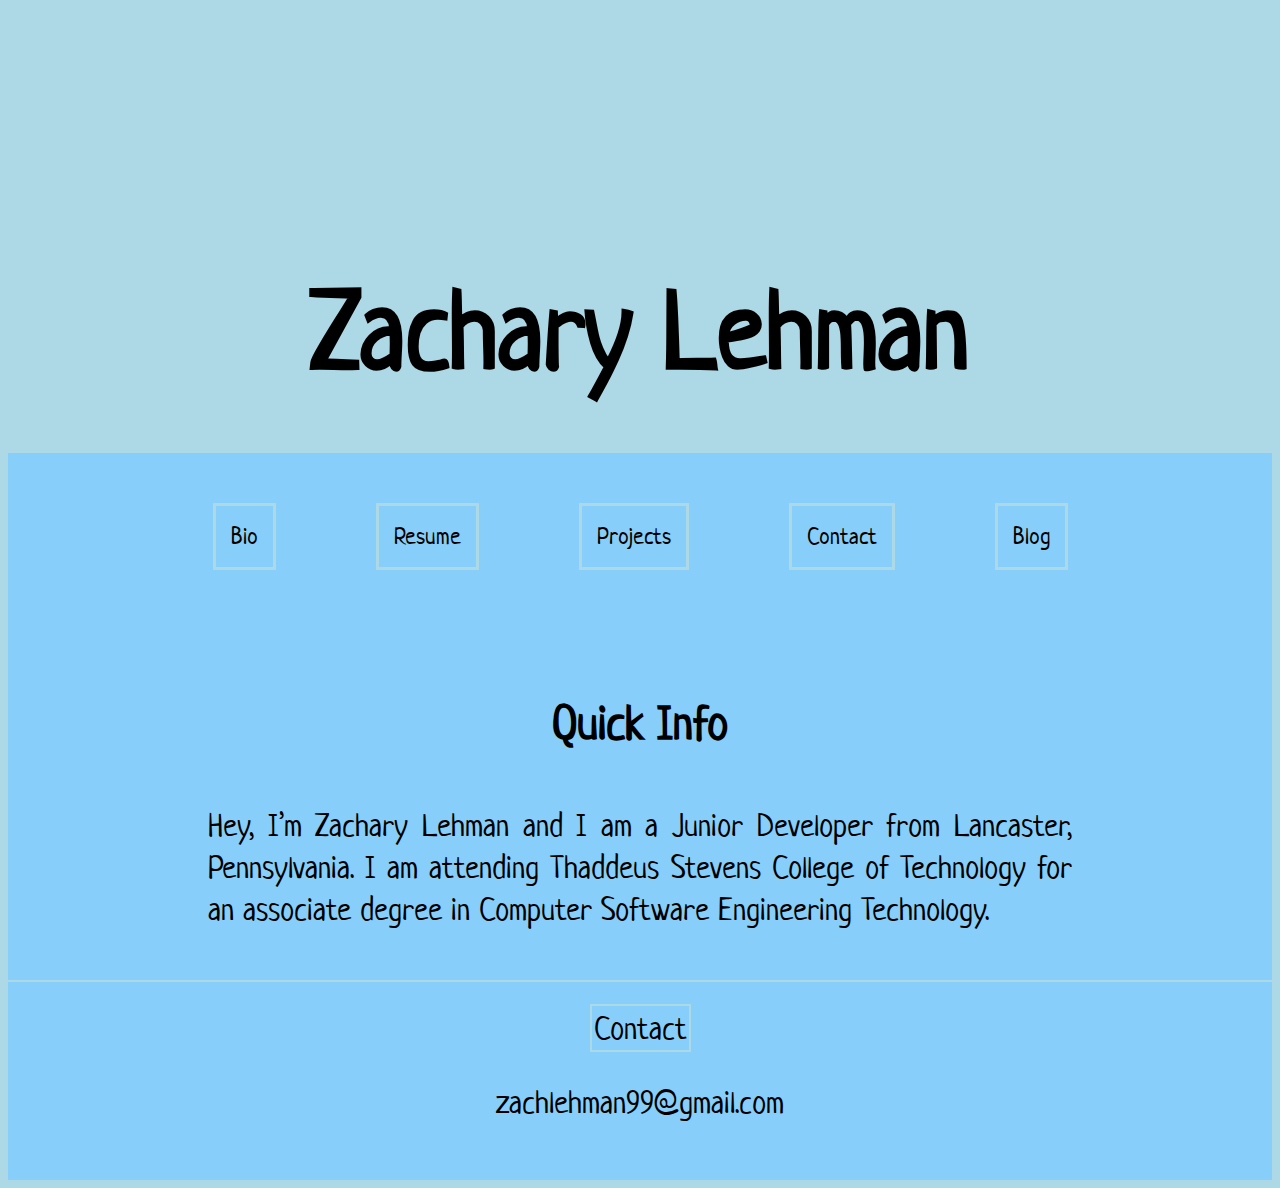
<file: index.html>
<!DOCTYPE html>
<html lang="en" dir="ltr">

<head>
  <meta charset="utf-8">
  <title>Zachary Lehman</title>
  <link href="styles.css" rel="stylesheet" type="text/css">
  <link href="https://fonts.googleapis.com/css?family=Neucha" rel="stylesheet">
</head>

<body>

  <h1> Zachary Lehman </h1>

  <nav>

    <a class="top" href="pages/bio.html"> Bio </a>
    <a class="top" href="pages/resume.html">Resume</a>
    <a class="top" href="pages/projects.html">Projects</a>
    <a class="top" href="pages/contact.html">Contact</a>
    <a class="top" href="pages/blog.html">Blog</a>

  </nav>

  <h2> Quick Info </h2>

  <p class="homep">
    Hey, I’m Zachary Lehman and I am a Junior Developer from Lancaster, Pennsylvania. I am attending Thaddeus Stevens College of Technology for an associate degree in Computer Software Engineering Technology.
  </p>

  <footer>
    <a href="pages/contact.html"> Contact </a>
    <p> zachlehman99@gmail.com </p>
  </footer>
</body>

</html>
</file>
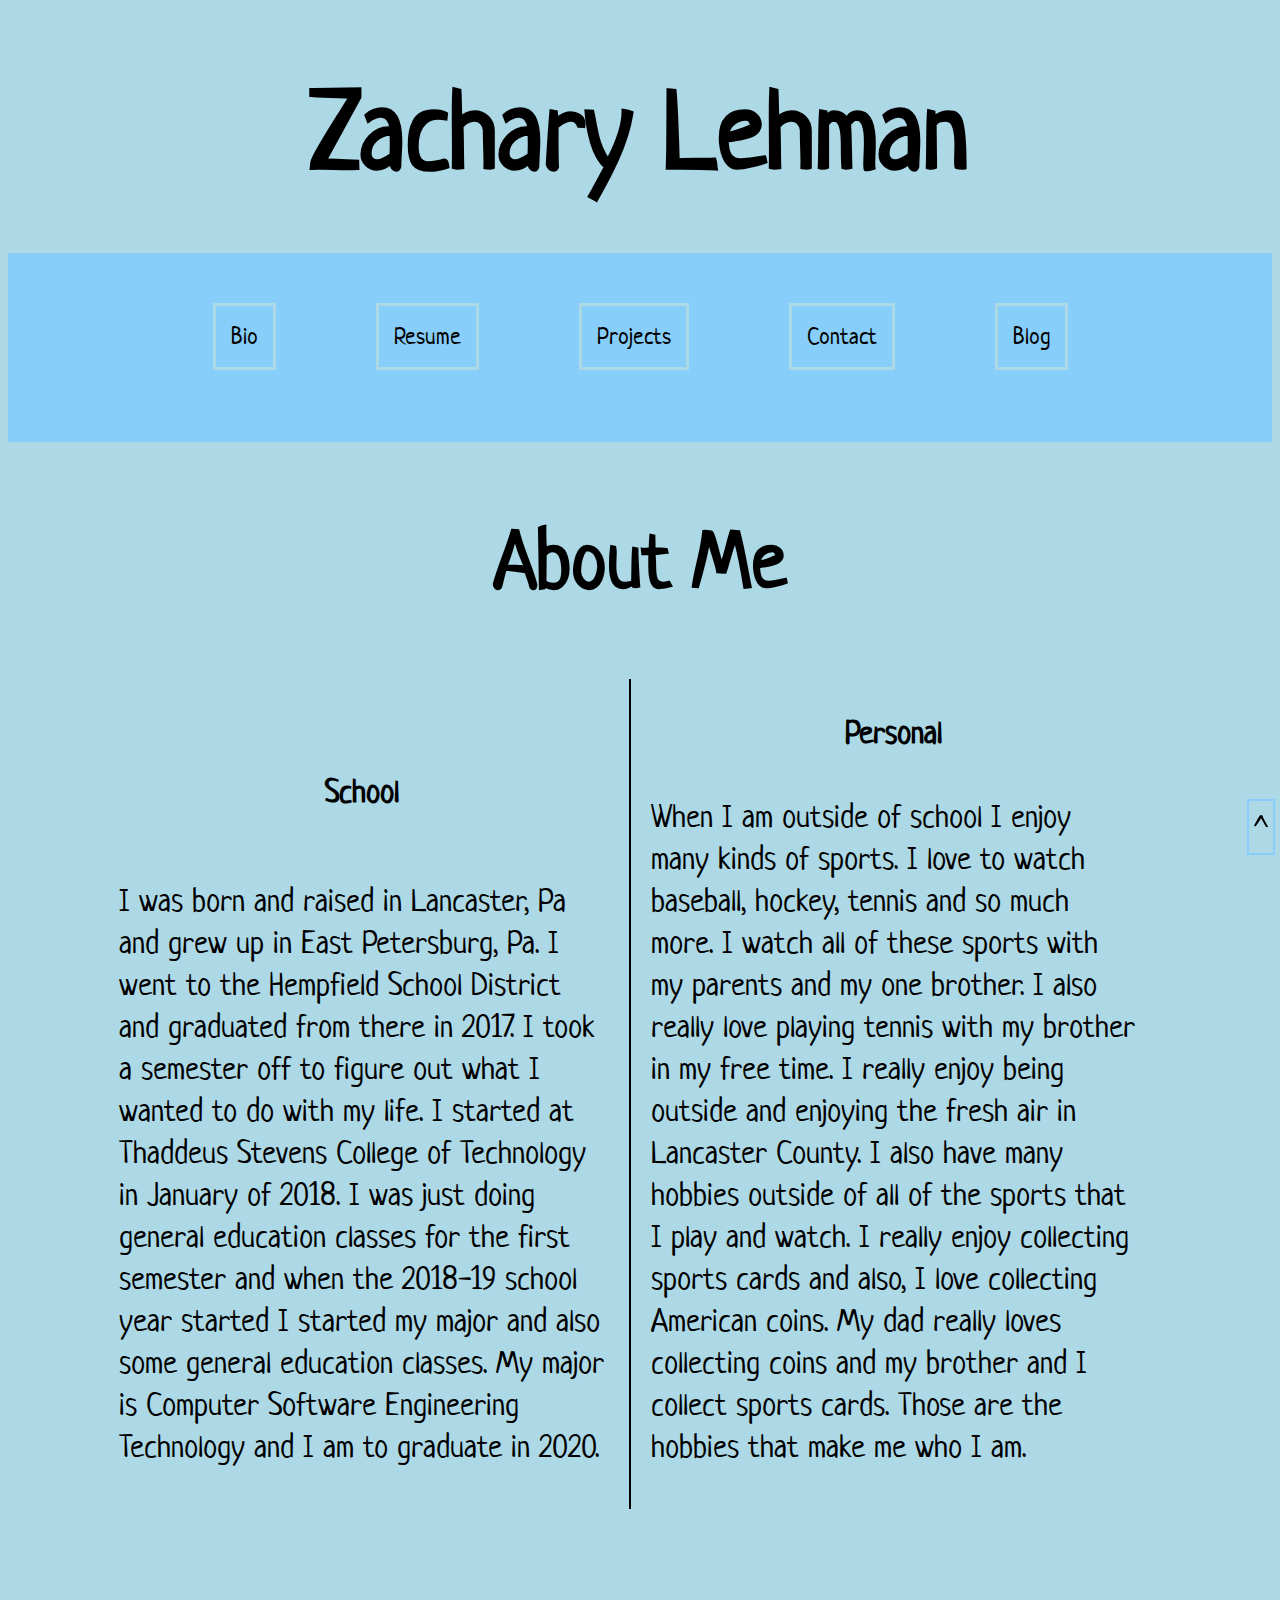
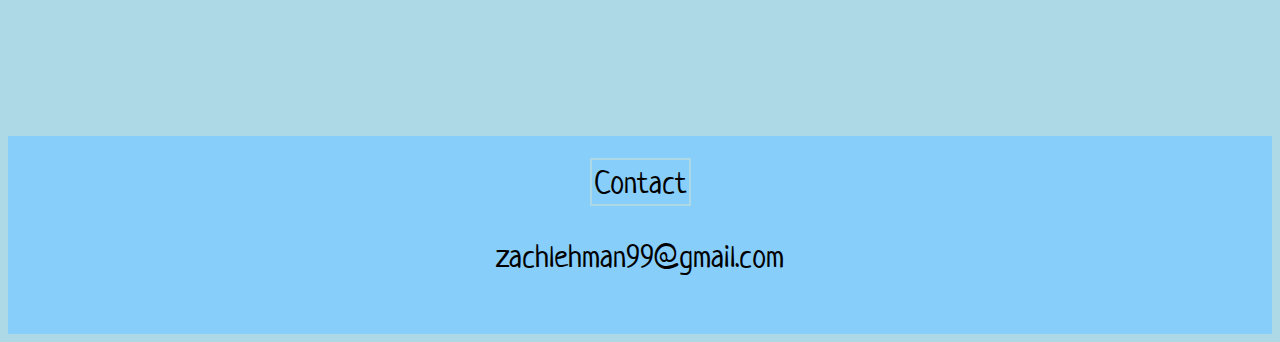
<file: pages/bio.html>
<!DOCTYPE html>
<html lang="en" dir="ltr">

<head>
  <meta charset="utf-8">
  <title> Zachary Bio </title>
  <link href="style.css" rel="stylesheet" type="text/css">
  <link href="https://fonts.googleapis.com/css?family=Neucha" rel="stylesheet">
</head>

<body id="top">

  <h1> <a href="../index.html">Zachary Lehman</a> </h1>

  <nav>
    <a class="top" href="bio.html"> Bio </a>
    <a class="top" href="resume.html">Resume</a>
    <a class="top" href="projects.html">Projects</a>
    <a class="top" href="contact.html">Contact</a>
    <a class="top" href="blog.html">Blog</a>
  </nav>

  <h2 class="aboutme"> About Me </h2>

  <article class="first">

    <h3 class="school"> School </h3>
    <p>I was born and raised in Lancaster, Pa and grew up in East Petersburg, Pa. I went to the Hempfield School District and graduated from there in 2017. I took a semester off to figure out what I wanted to do with my life. I started at Thaddeus
      Stevens College of Technology in January of 2018. I was just doing general education classes for the first semester and when the 2018-19 school year started I started my major and also some general education classes. My major is Computer
      Software Engineering Technology and I am to graduate in 2020.
    </p>

  </article>

  <article class="second">

    <h3> Personal </h3>
    <p>When I am outside of school I enjoy many kinds of sports. I love to watch baseball, hockey, tennis and so much more. I watch all of these sports with my parents and my one brother. I also really love playing tennis with my brother in my free
      time. I really enjoy being outside and enjoying the fresh air in Lancaster County. I also have many hobbies outside of all of the sports that I play and watch. I really enjoy collecting sports cards and also, I love collecting American coins.
      My dad really loves collecting coins and my brother and I collect sports cards.
      Those are the hobbies that make me who I am.
    </p>

  </article>

  <a id="fixed" href="#top">^</a>

  <footer>
    <a href="contact.html"> Contact </a>
    <p> zachlehman99@gmail.com </p>
  </footer>

</body>

</html>
</file>
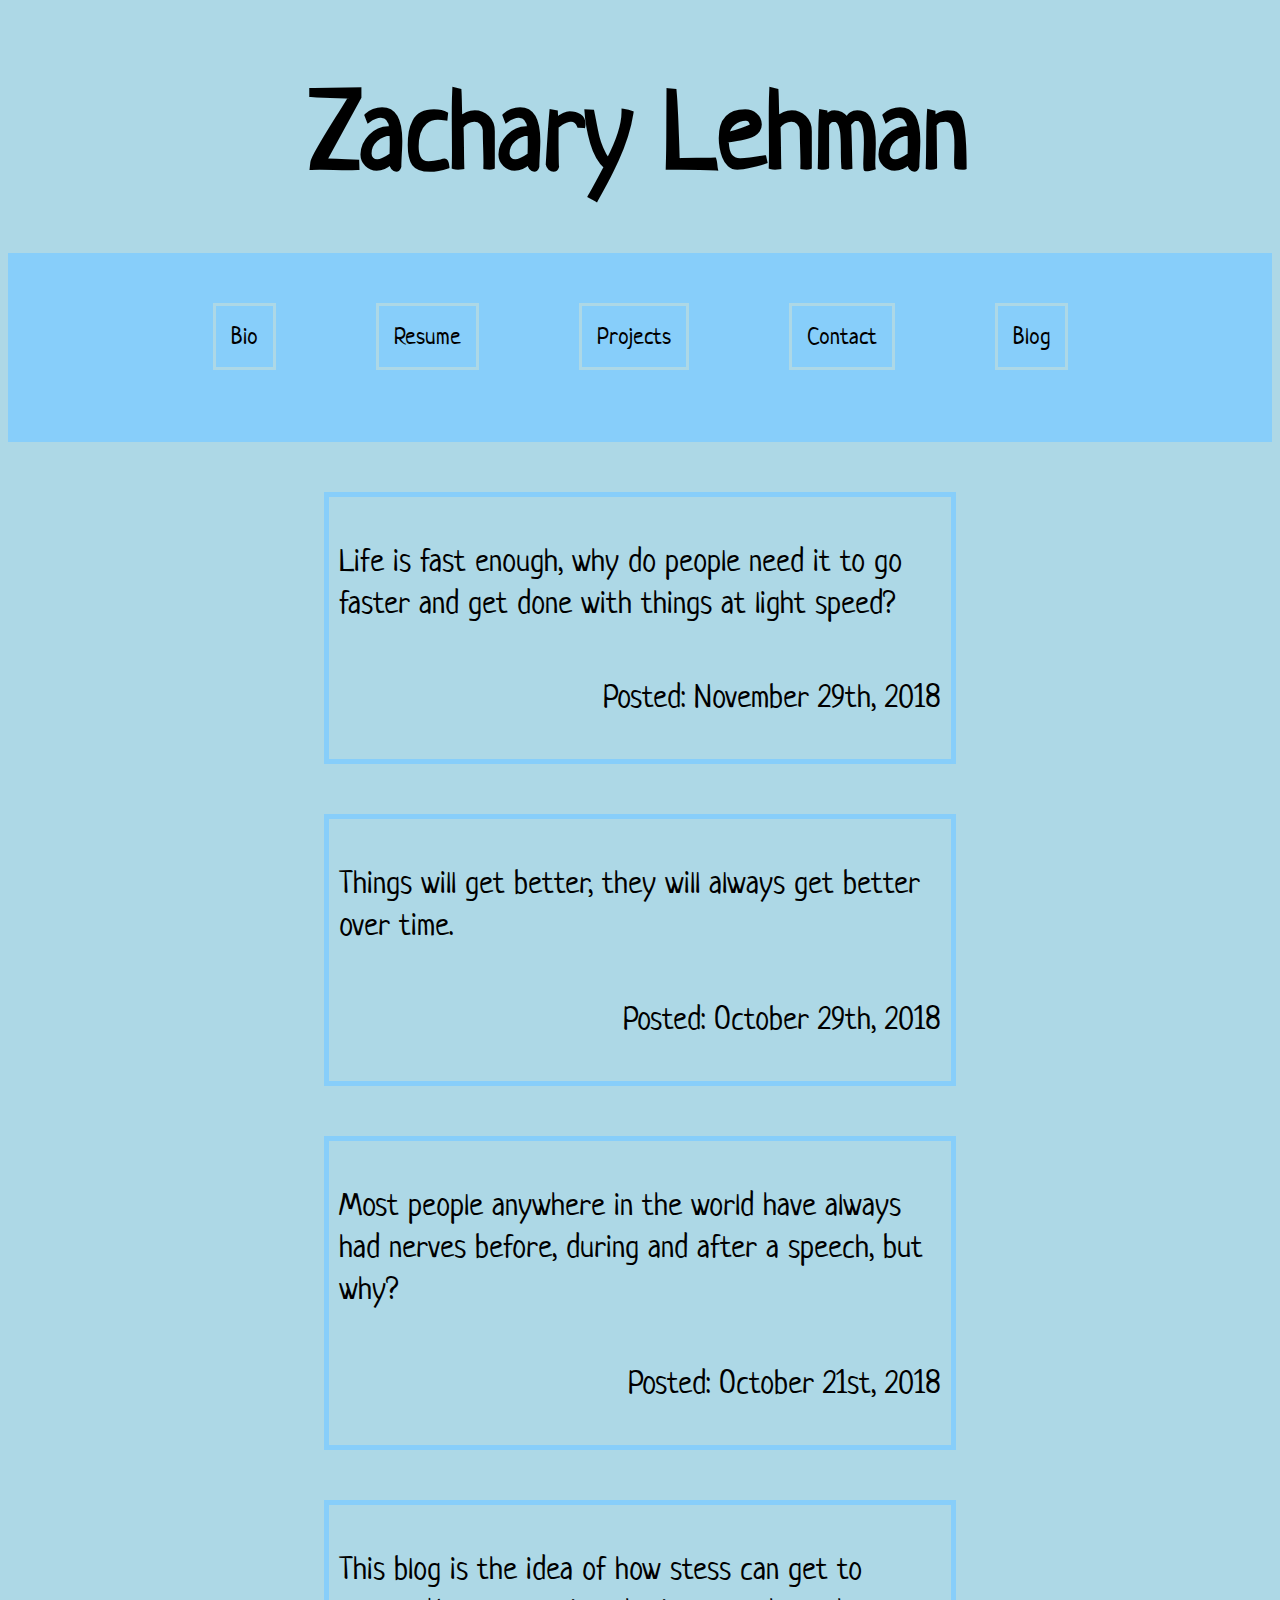
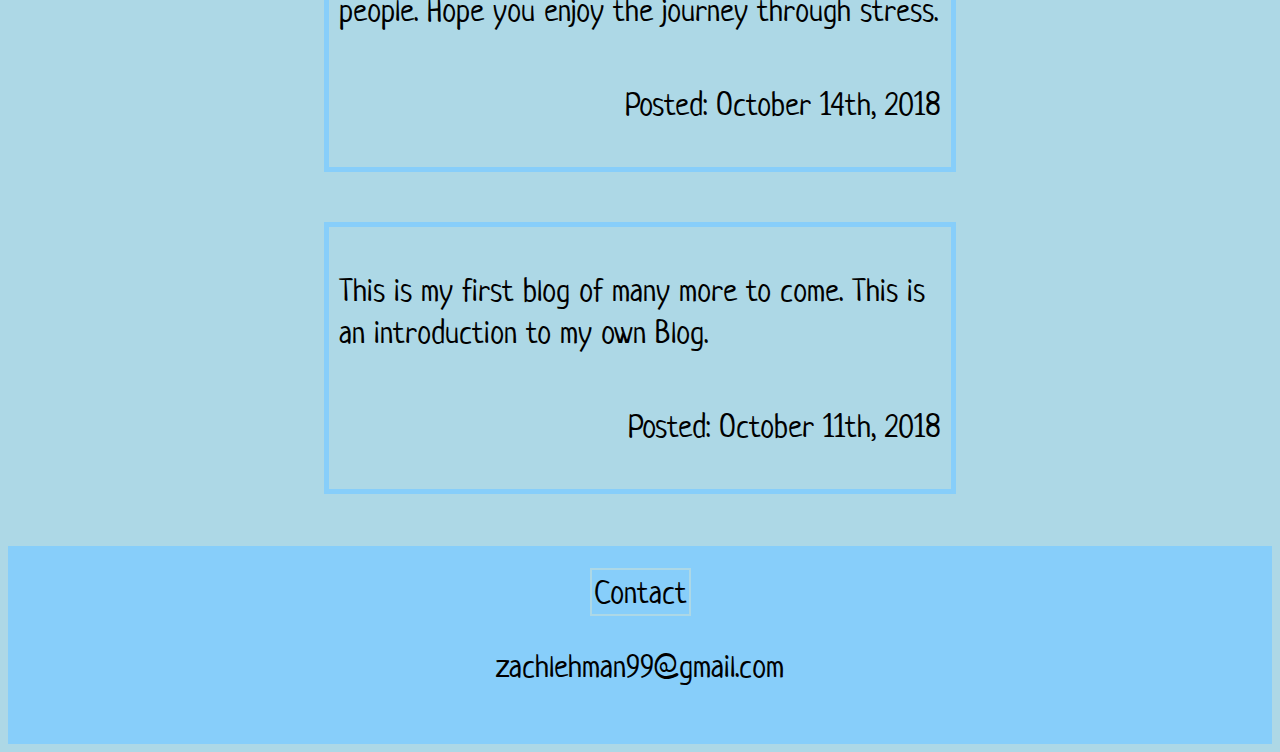
<file: pages/blog.html>
<!DOCTYPE html>
<html lang="en" dir="ltr">

<head>
  <meta charset="utf-8">
  <title> Zachary Blog</title>
  <link href="style.css" rel="stylesheet" type="text/css">
  <link href="https://fonts.googleapis.com/css?family=Neucha" rel="stylesheet">
</head>

<body>
  <h1> <a href="../index.html">Zachary Lehman</a> </h1>

  <nav>
    <a class="top" href="bio.html"> Bio </a>
    <a class="top" href="resume.html">Resume</a>
    <a class="top" href="projects.html">Projects</a>
    <a class="top" href="contact.html">Contact</a>
    <a class="top" href="blog.html">Blog</a>
  </nav>

  <article class="blogs"><a href="blogs/5fifth-blog.html" target="_blank">
    <p>Life is fast enough, why do people need it to go faster and get done with things at light speed?</p>
    </a>
    <p class="blog-date">Posted: November 29th, 2018</p>
  </article>

  <article class="blogs"> <a href="blogs/4fourth-blog.html" target="_blank">
    <p>Things will get better, they will always get better over time.</p>
    </a>
    <p class="blog-date">Posted: October 29th, 2018</p>
  </article>

  <article class="blogs"> <a href="blogs/3third-blog.html" target="_blank">
    <p>Most people anywhere in the world have always had nerves before, during and after a speech, but why?</p>
    </a>
    <p class="blog-date">Posted: October 21st, 2018</p>
  </article>

  <article class="blogs"> <a href="blogs/2second-blog.html" target="_blank">
      <p>This blog is the idea of how stess can get to people. Hope you enjoy the journey through stress.</p>
    </a>
    <p class="blog-date">Posted: October 14th, 2018</p>
  </article>

  <article class="blogs"> <a href="blogs/1first-blog.html" target="_blank">
      <p>This is my first blog of many more to come. This is an introduction to my own Blog.</p>
    </a>
    <p class="blog-date">Posted: October 11th, 2018</p>
  </article>

  <footer>
    <a href="contact.html"> Contact </a>
    <p> zachlehman99@gmail.com </p>
  </footer>

</body>

</html>
</file>
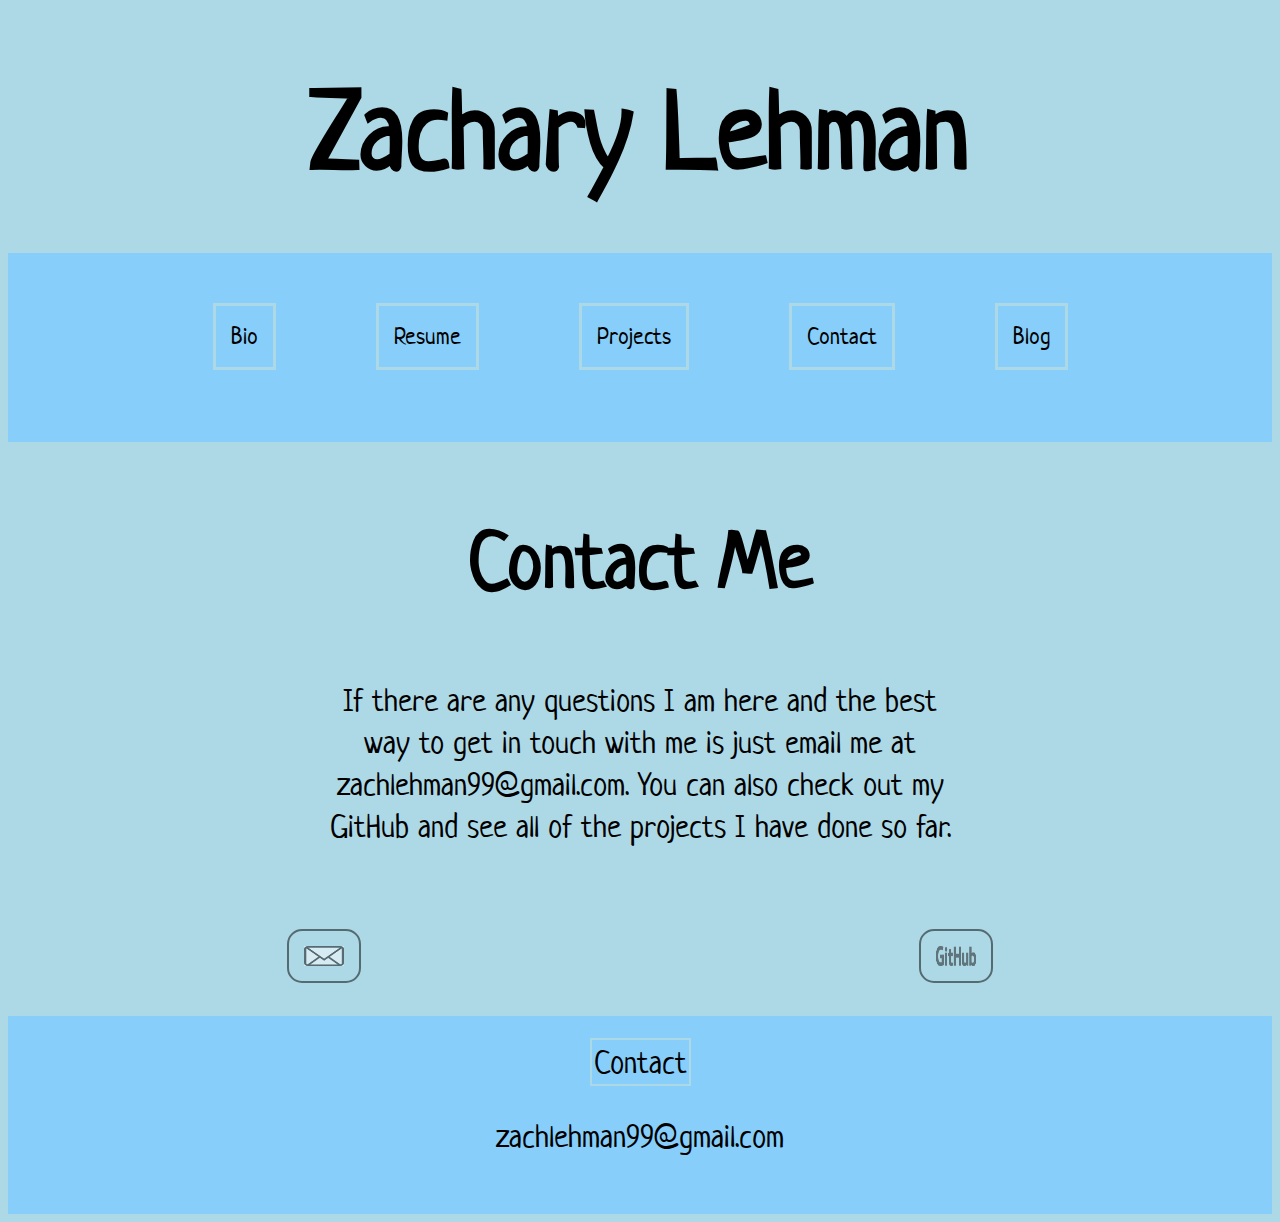
<file: pages/contact.html>
<!DOCTYPE html>
<html lang="en" dir="ltr">

<head>
  <meta charset="utf-8">
  <title> Contact </title>
  <link href="style.css" rel="stylesheet" type="text/css">
  <link href="https://fonts.googleapis.com/css?family=Neucha" rel="stylesheet">
</head>

<body>
  <h1> <a href="../index.html">Zachary Lehman</a> </h1>

  <nav>
    <a class="top" href="bio.html"> Bio </a>
    <a class="top" href="resume.html">Resume</a>
    <a class="top" href="projects.html">Projects</a>
    <a class="top" href="contact.html">Contact</a>
    <a class="top" href="blog.html">Blog</a>
  </nav>

  <h2> Contact Me </h2>

  <p class="contact-p"> If there are any questions I am here and the best way to get in touch with me is just email me at zachlehman99@gmail.com. You can also check out my GitHub and see all of the projects I have done so far.</p>

  <article class="contact-images">
    <a href="mailto:zachlehman99@gmail.com"> <img class="contact-email" src="../images/email.png" alt="email"> </a>
    <a href="https://github.com/zachlehman99" target="_blank"> <img class="contact-email" src="../images/github.png" alt="github"> </a>
  </article>

  <footer>
    <a href="contact.html"> Contact </a>
    <p> zachlehman99@gmail.com </p>
  </footer>

</body>

</html>
</file>
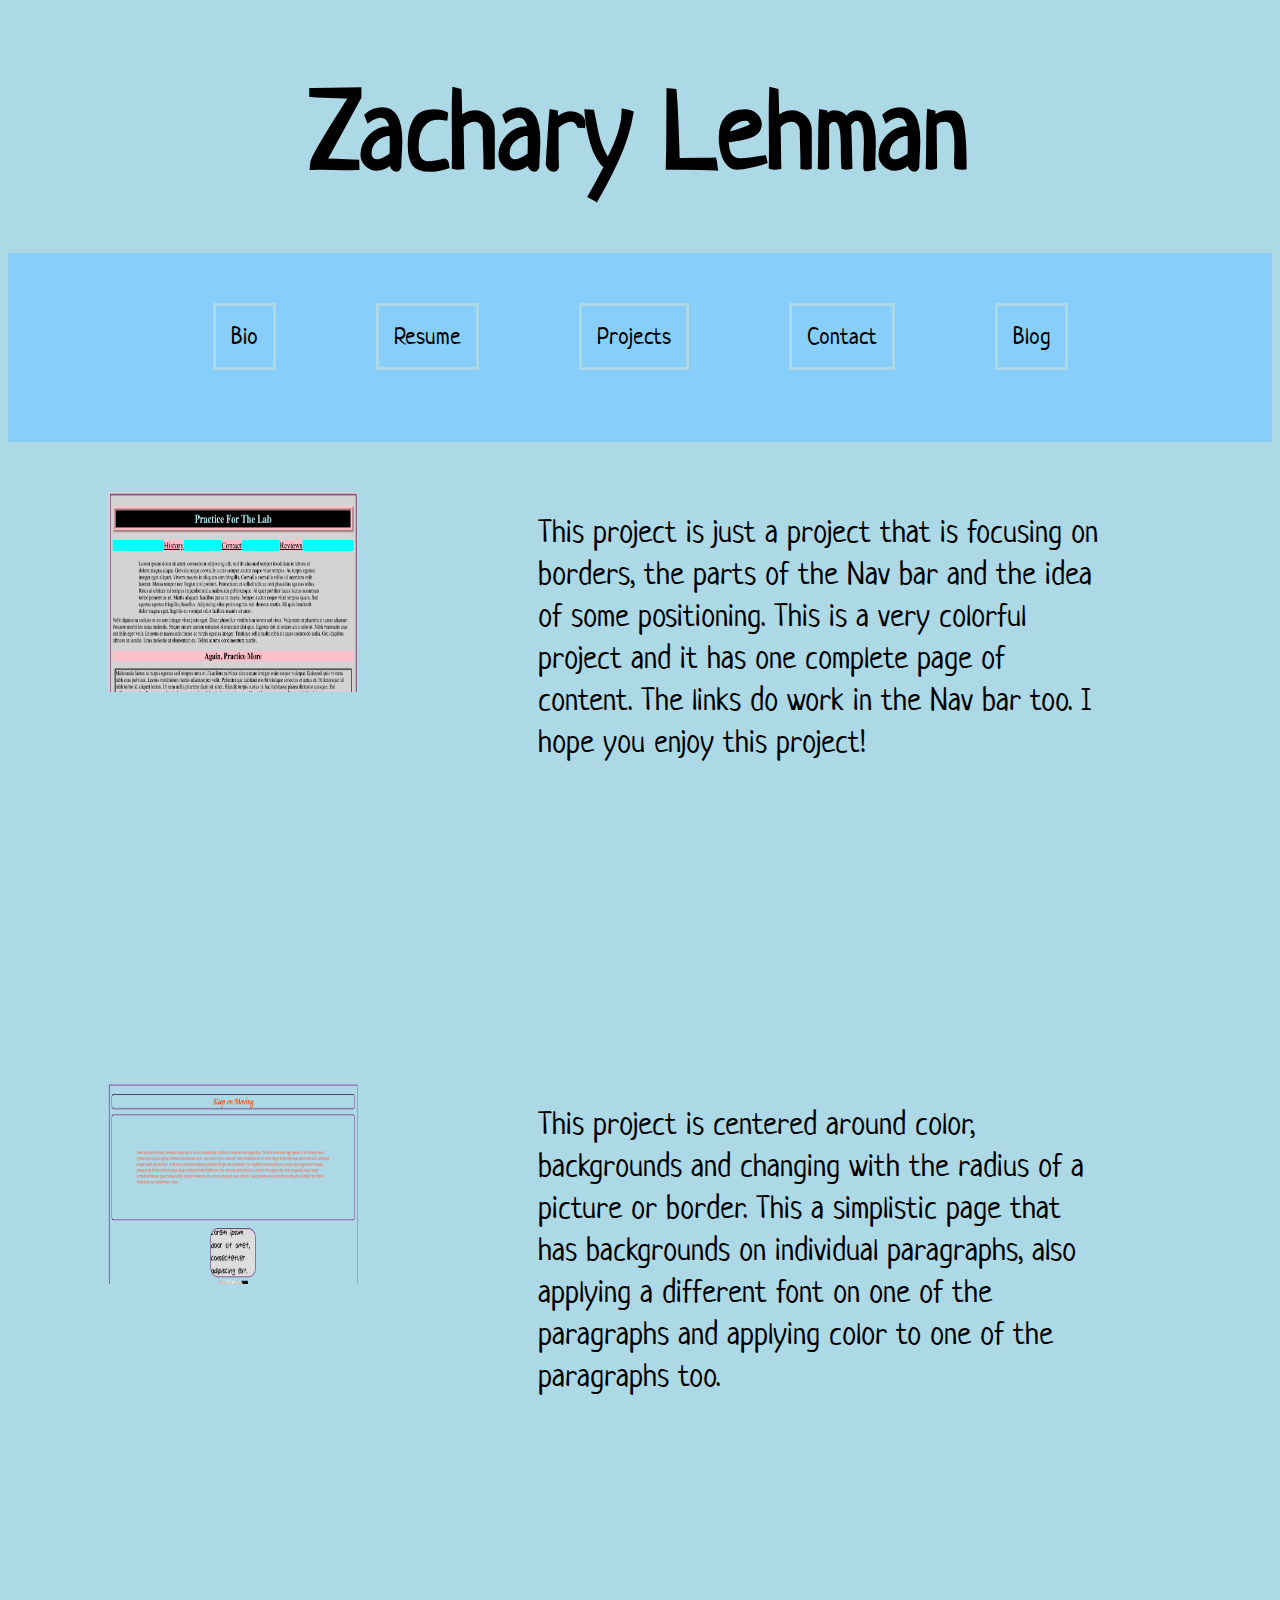
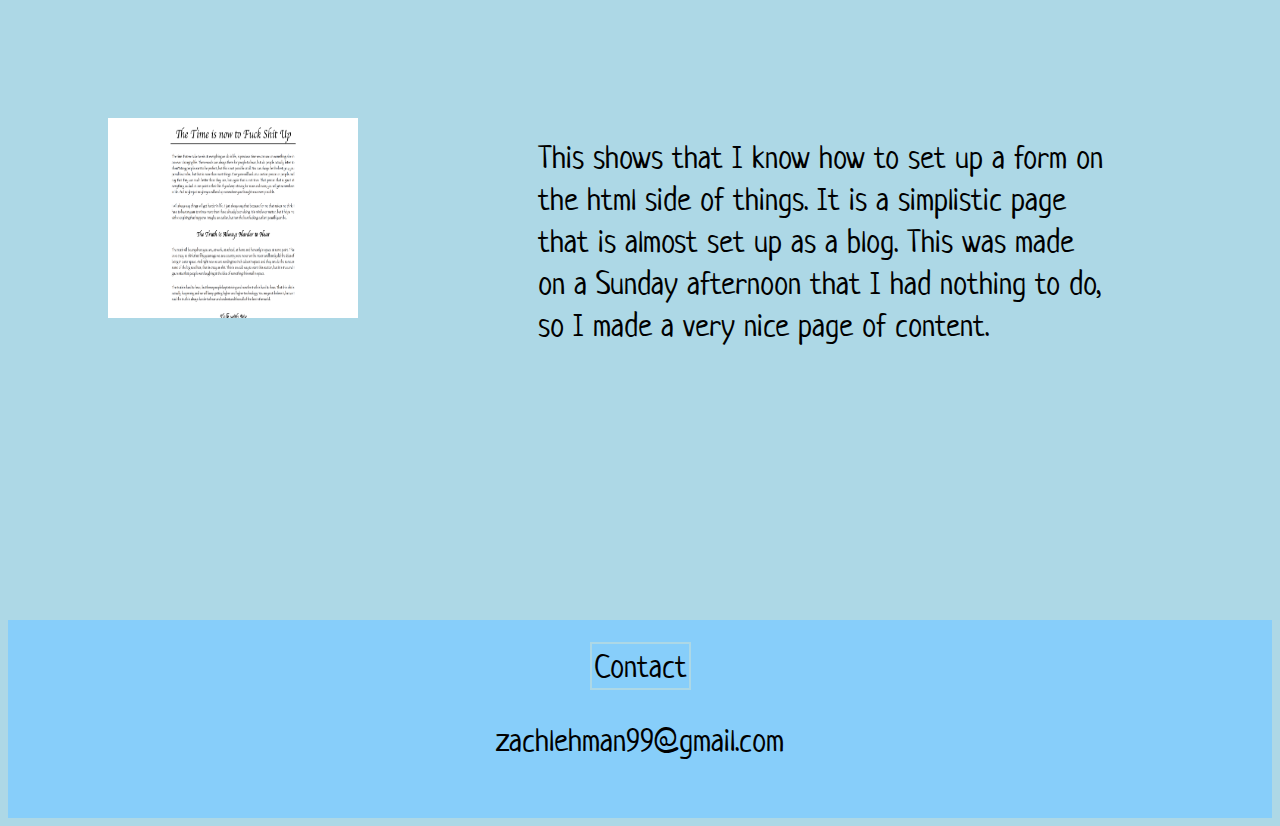
<file: pages/projects.html>
<!DOCTYPE html>
<html lang="en" dir="ltr">

<head>
  <meta charset="utf-8">
  <title>Zachary Projects</title>
  <link href="style.css" rel="stylesheet" type="text/css">
  <link href="https://fonts.googleapis.com/css?family=Neucha" rel="stylesheet">
</head>

<body>
  <h1> <a href="../index.html">Zachary Lehman</a> </h1>

  <nav>
    <a class="top" href="bio.html"> Bio </a>
    <a class="top" href="resume.html">Resume</a>
    <a class="top" href="projects.html">Projects</a>
    <a class="top" href="contact.html">Contact</a>
    <a class="top" href="blog.html">Blog</a>
  </nav>

  <article class="project-section">
    <a href="https://github.com/zachlehman99/Practice-for-Brian" target="_blank"> <img class="project-pictures" src="../images/practicebrian.png" alt=brian> </a>
    <p class="project-p">This project is just a project that is focusing on borders, the parts of the Nav bar and the idea of some positioning. This is a very colorful project and it has one complete page of content. The links do work in the Nav bar
      too. I hope you
      enjoy this project!
    </p>
  </article>

  <article class="project-section">
    <a href="https://github.com/zachlehman99/CSS-Practice" target="_blank"> <img class="project-pictures" src="../images/tryingcss.png" alt=csspractice> </a>
    <p class="project-p">This project is centered around color, backgrounds and changing with the radius of a picture or border. This a simplistic page that has backgrounds on individual paragraphs, also applying a different font on one of the
      paragraphs and applying
      color to one of the paragraphs too.
    </p>
  </article>

  <article class="project-section">
    <a href="https://github.com/zachlehman99/blog-setup" target="_blank"> <img class="project-pictures" src="../images/blog.png" alt=blog> </a>
    <p class="project-p">This shows that I know how to set up a form on the html side of things. It is a simplistic page that is almost set up as a blog. This was made on a Sunday afternoon that I had nothing to do, so I made a very nice page of
      content.
    </p>
  </article>

  <footer>
    <a href="contact.html"> Contact </a>
    <p> zachlehman99@gmail.com </p>
  </footer>

</body>

</html>
</file>
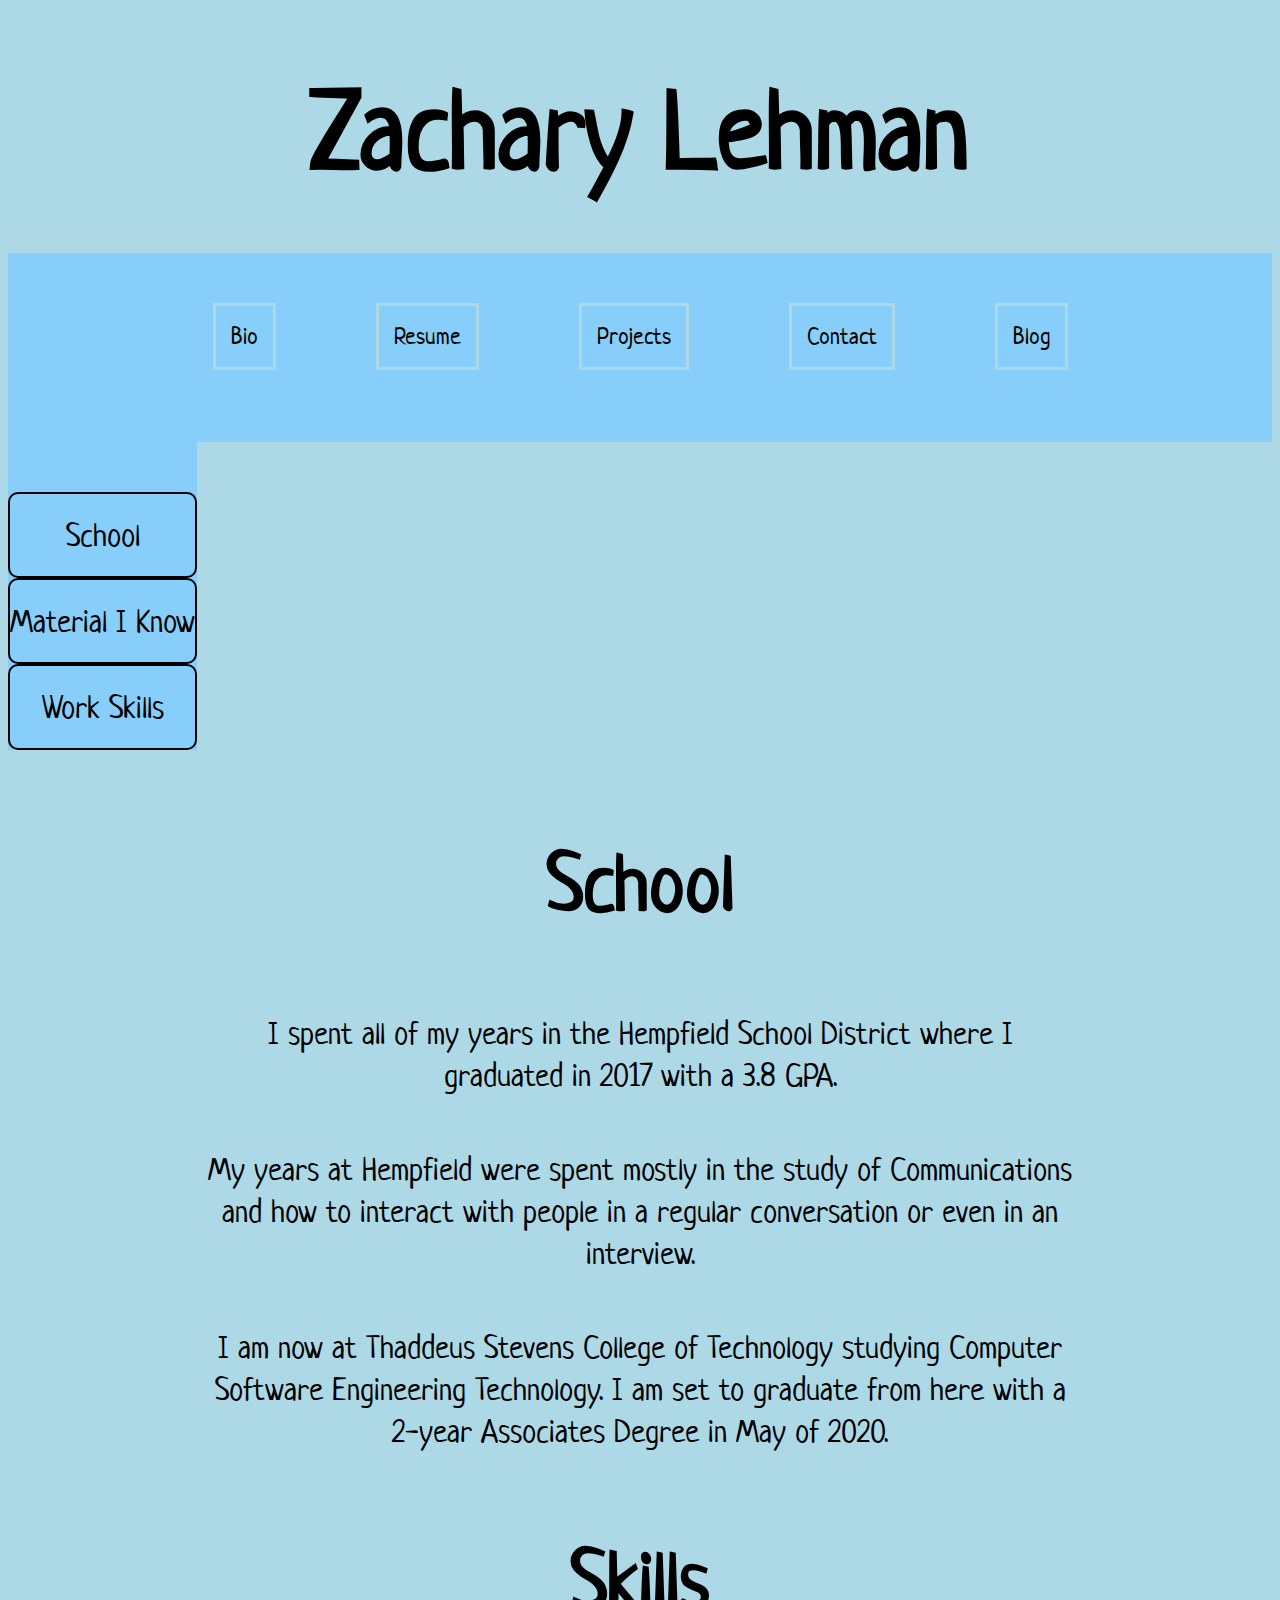
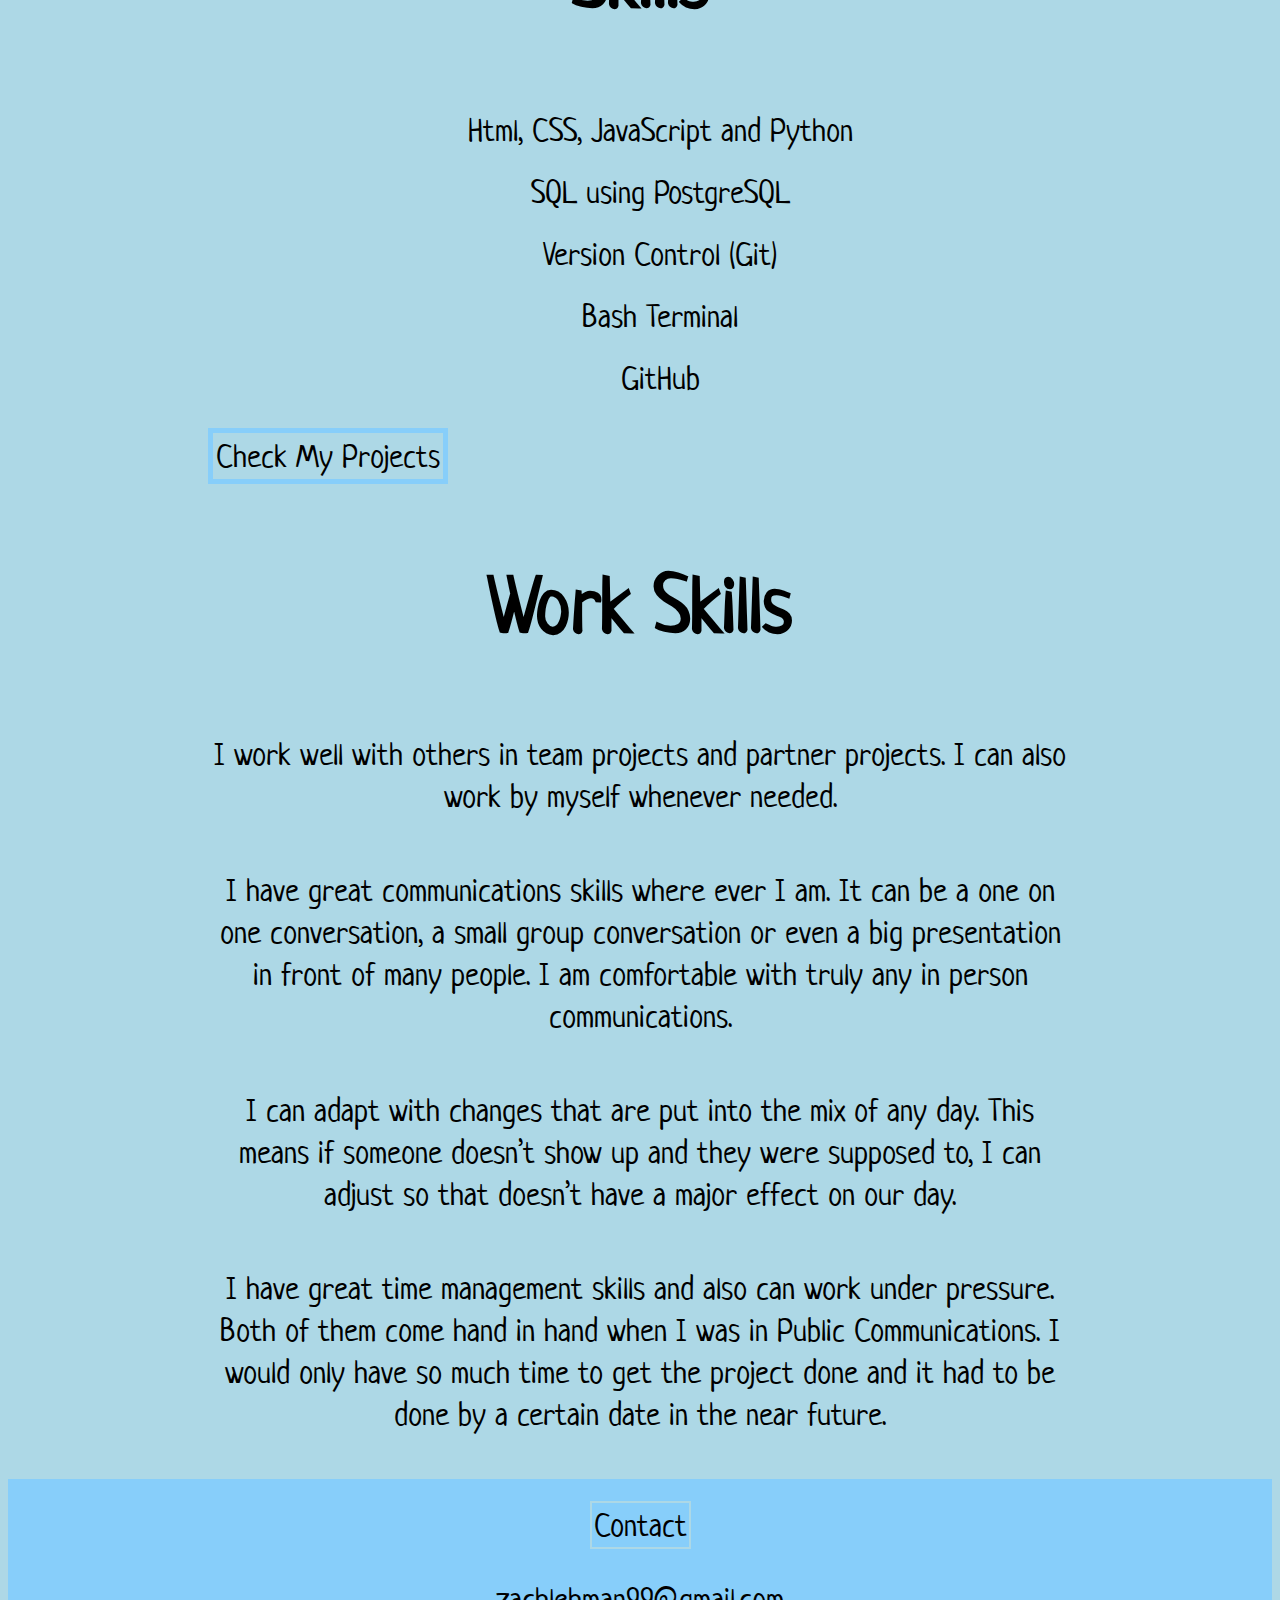
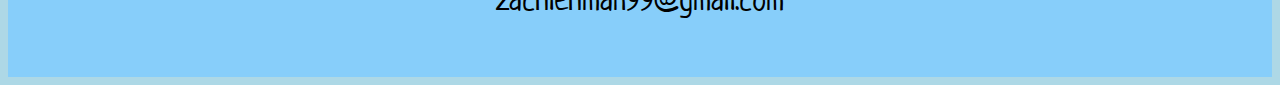
<file: pages/resume.html>
<!DOCTYPE html>
<html lang="en" dir="ltr">

<head>
  <meta charset="utf-8">
  <title> Zachary Resume </title>
  <link href="style.css" rel="stylesheet" type="text/css">
  <link href="https://fonts.googleapis.com/css?family=Neucha" rel="stylesheet">
</head>

<body>
  <h1> <a href="../index.html">Zachary Lehman</a> </h1>

  <nav>
    <a class="top" href="bio.html"> Bio </a>
    <a class="top" href="resume.html">Resume</a>
    <a class="top" href="projects.html">Projects</a>
    <a class="top" href="contact.html">Contact</a>
    <a class="top" href="blog.html">Blog</a>
  </nav>

  <section class="sidebar">
    <nav>
      <a href="#school"> School </a>
      <a href="#things-i-know">Material I Know</a>
      <a href="#work-skills"> Work Skills</a>
    </nav>
  </section>

  <article class="resume-article">
    <h2 id="school" class="resume"> School </h2>
    <p> I spent all of my years in the Hempfield School District where I graduated in 2017 with a 3.8 GPA.
    </p>

    <p> My years at Hempfield were spent mostly in the study of Communications and how to interact with people in a regular conversation or even in an interview.
    </p>

    <p> I am now at Thaddeus Stevens College of Technology studying Computer Software Engineering Technology. I am set to graduate from here with a 2-year Associates Degree in May of 2020.
    </p>
  </article>

  <article class="resume-article">
    <h2 id="things-i-know" class="resume"> Skills </h2>
    <ul>
      <li>Html, CSS, JavaScript and Python</li>
      <li>SQL using PostgreSQL</li>
      <li>Version Control (Git)</li>
      <li>Bash Terminal</li>
      <li>GitHub</li>
    </ul>
  </article>

  <article class="resume-project">
    <a href="projects.html">Check My Projects</a>
  </article>

  <article class="resume-article">
    <h2 id="work-skills" class="resume">Work Skills </h2>
    <p> I work well with others in team projects and partner projects. I can also work by myself whenever needed.
    </p>

    <p> I have great communications skills where ever I am. It can be a one on one conversation, a small group conversation or even a big presentation in front of many people. I am comfortable with truly any in person communications.
    </p>

    <p> I can adapt with changes that are put into the mix of any day. This means if someone doesn’t show up and they were supposed to, I can adjust so that doesn’t have a major effect on our day.
    </p>

    <p> I have great time management skills and also can work under pressure. Both of them come hand in hand when I was in Public Communications. I would only have so much time to get the project done and it had to be done by a certain date in the
      near future.
    </p>
  </article>

  <footer>
    <a href="contact.html"> Contact </a>
    <p> zachlehman99@gmail.com </p>
  </footer>

</body>

</html>
</file>
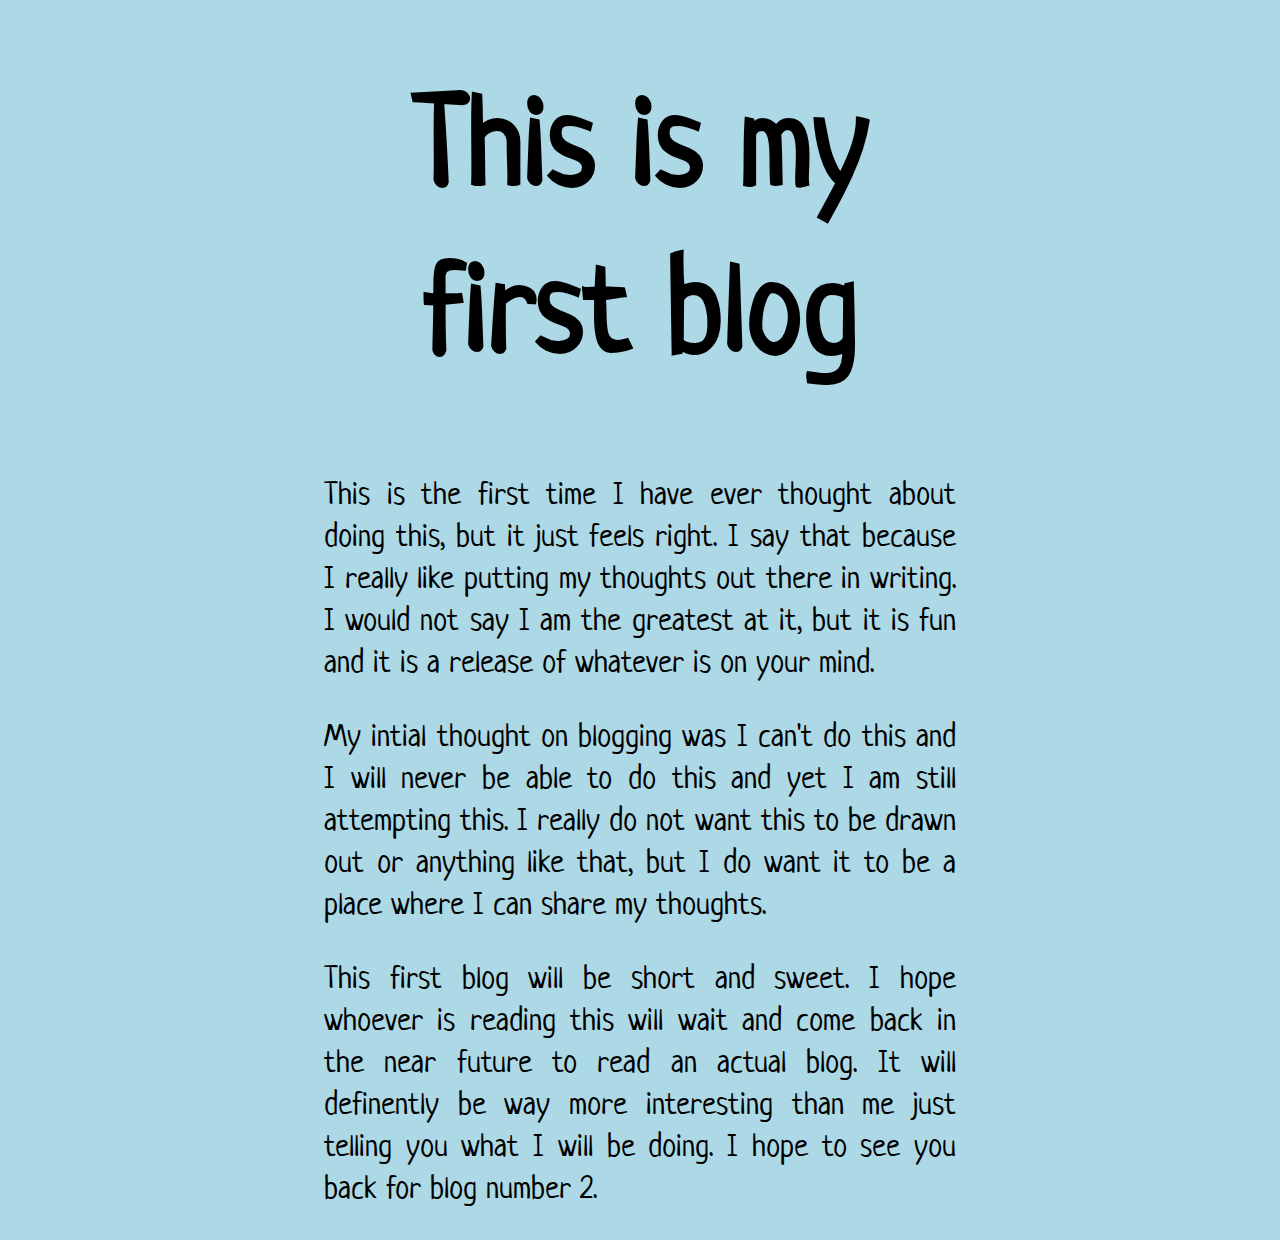
<file: pages/blogs/1first-blog.html>
<!DOCTYPE html>
<html lang="en" dir="ltr">

<head>
  <meta charset="utf-8">
  <title> First Blog </title>
  <link href="../style.css" rel="stylesheet" type="text/css">
  <link href="https://fonts.googleapis.com/css?family=Neucha" rel="stylesheet">
</head>

<body>

  <section id="blogs">

    <h1 class="blog-title">This is my first blog </h1>

    <p> This is the first time I have ever thought about doing this, but it just feels right. I say that because I really like putting my thoughts out there in writing. I would not say I am the greatest at it, but it is fun and it is a release of
      whatever is on your mind.
    </p>

    <p> My intial thought on blogging was I can't do this and I will never be able to do this and yet I am still attempting this. I really do not want this to be drawn out or anything like that, but I do want it to be a place where I can share my
      thoughts.
    </p>

    <p> This first blog will be short and sweet. I hope whoever is reading this will wait and come back in the near future to read an actual blog. It will definently be way more interesting than me just telling you what I will be doing. I hope to
      see
      you back for blog number 2.
    </p>

  </section>

</body>

</html>
</file>
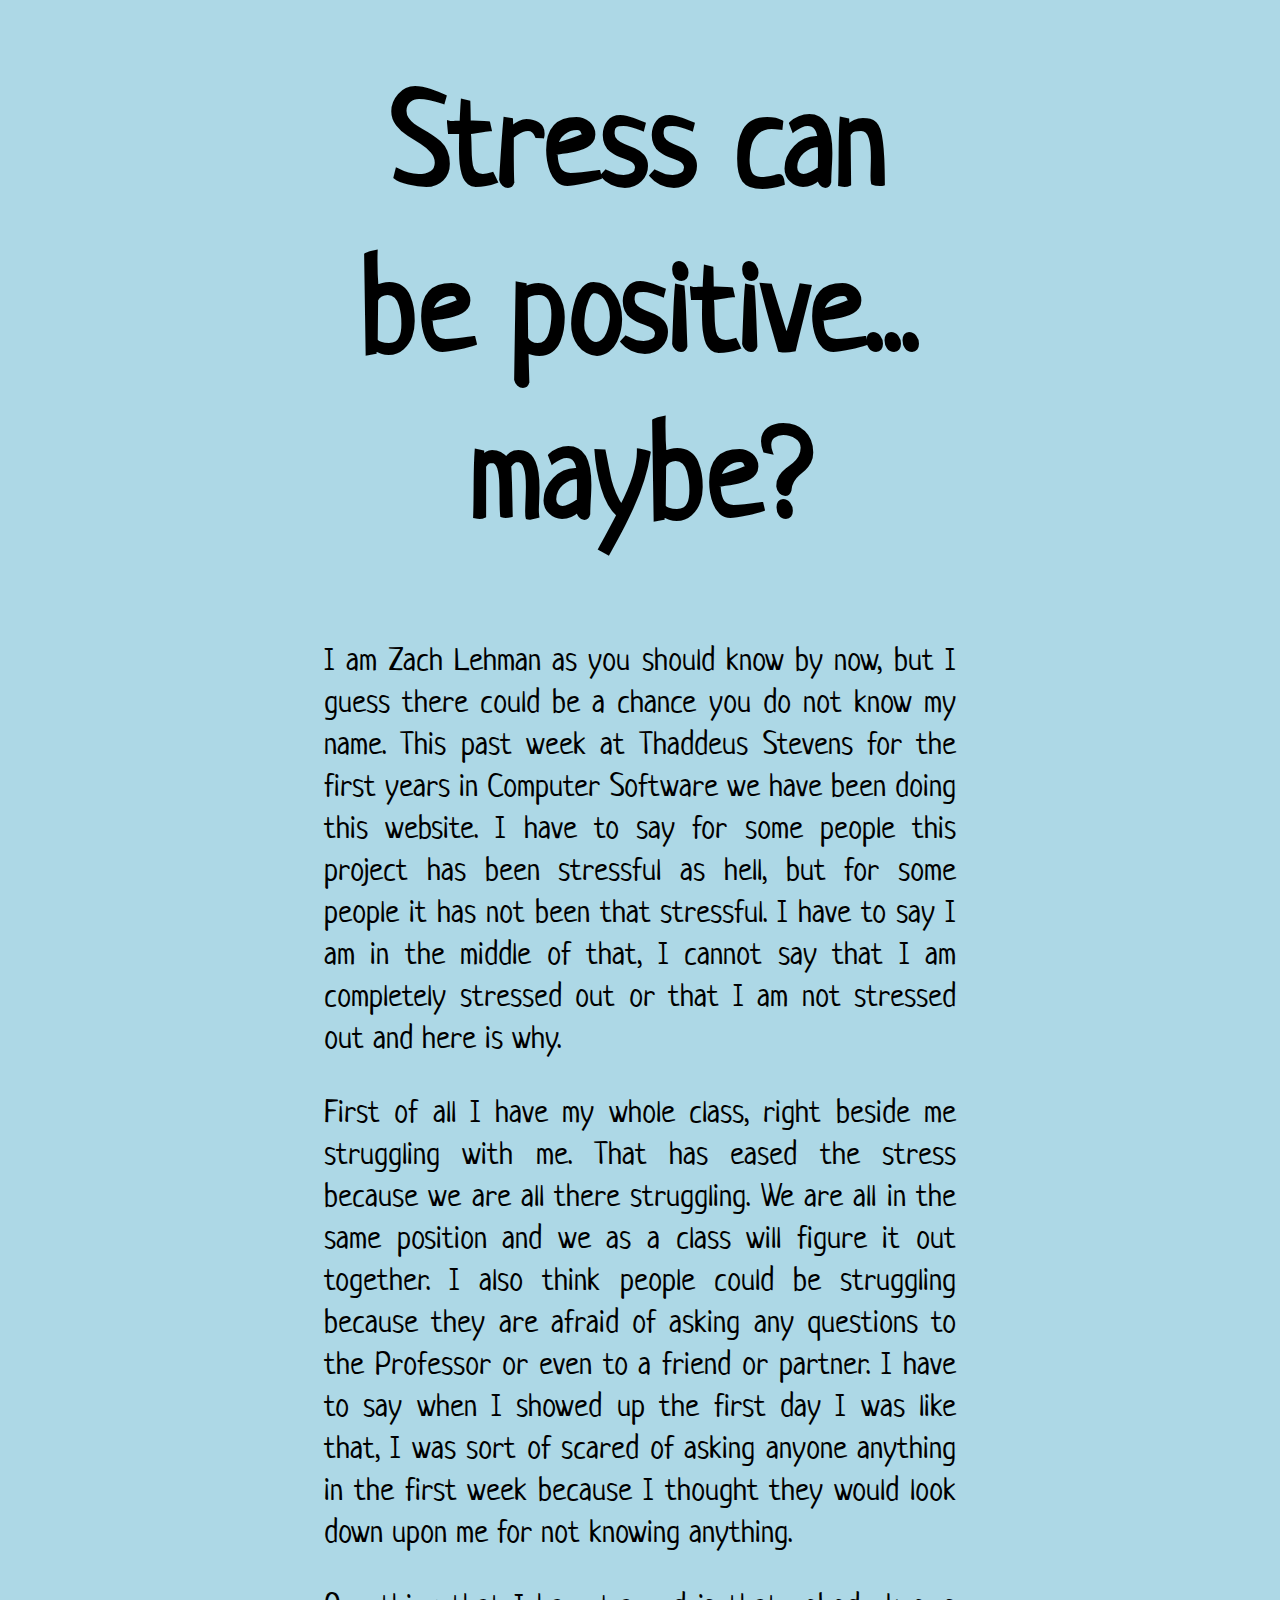
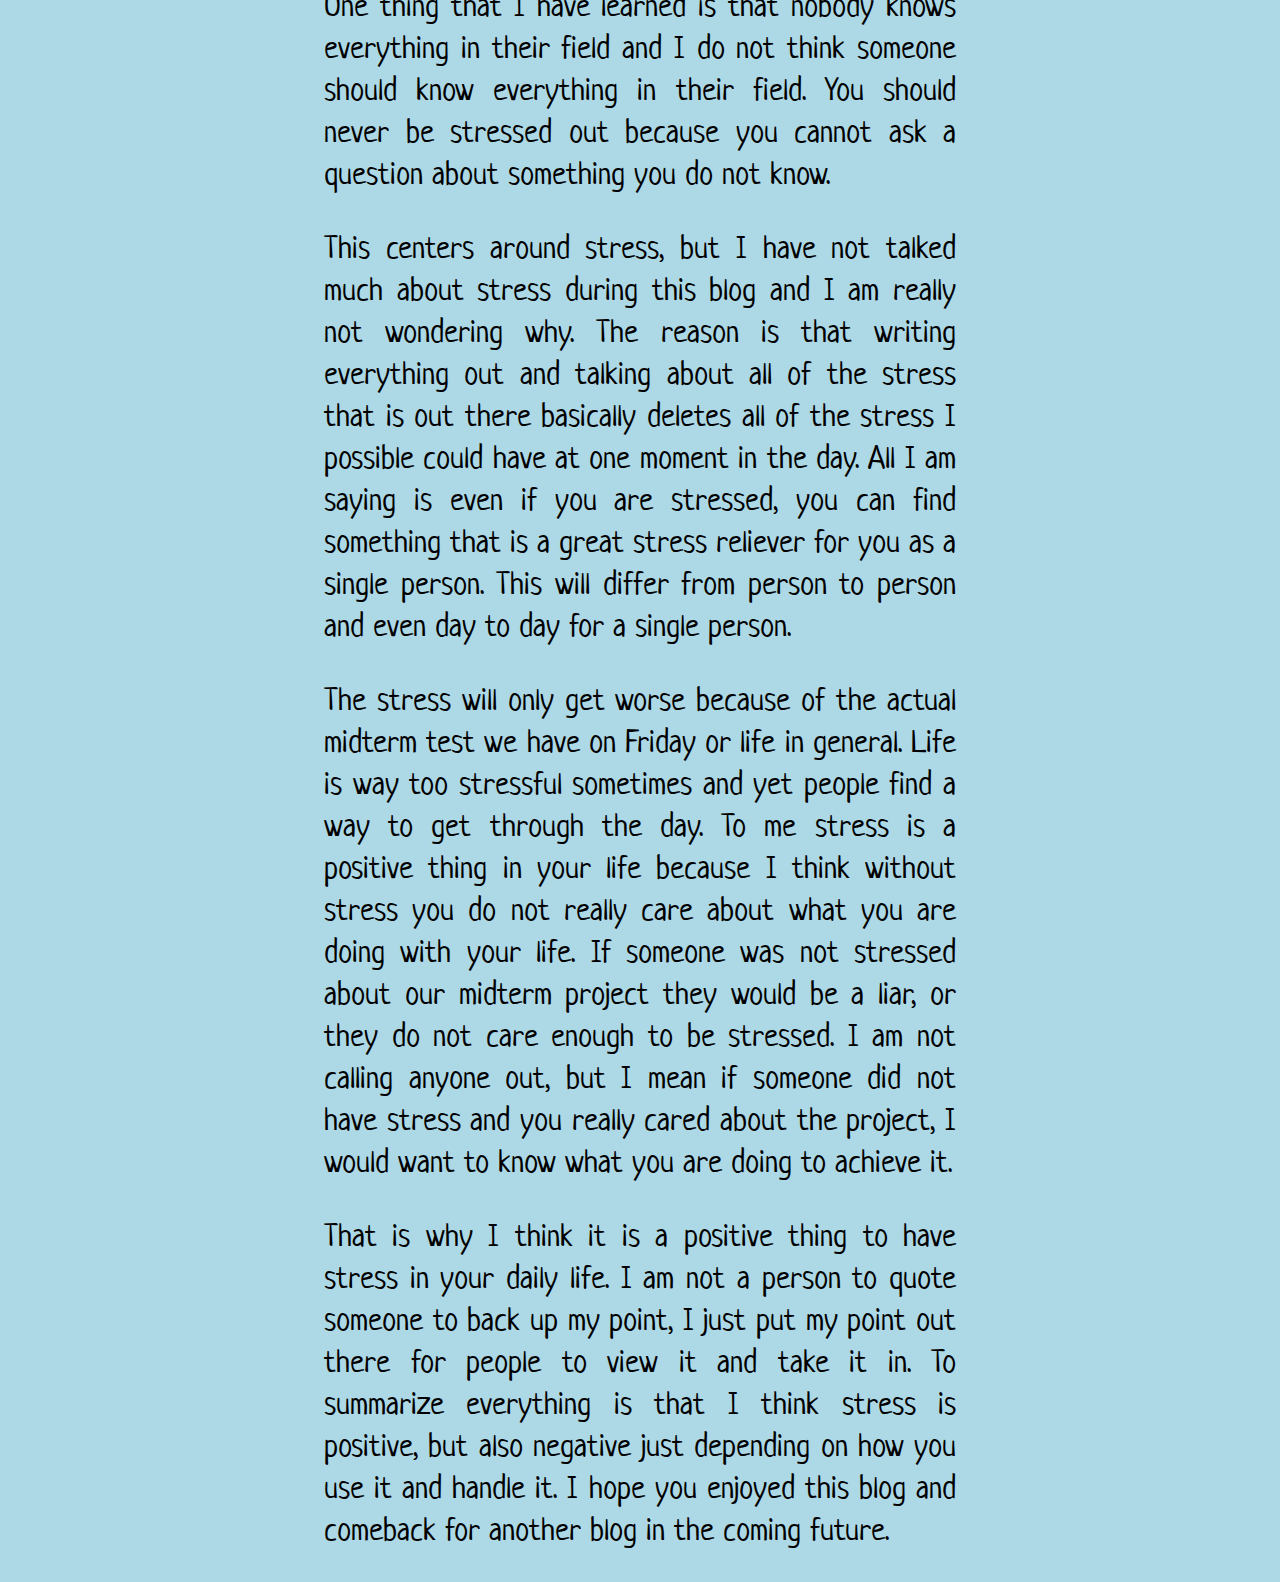
<file: pages/blogs/2second-blog.html>
<!DOCTYPE html>
<html lang="en" dir="ltr">

<head>
  <meta charset="utf-8">
  <title> Stress the 2nd Blog </title>
  <link href="../style.css" rel="stylesheet" type="text/css">
  <link href="https://fonts.googleapis.com/css?family=Neucha" rel="stylesheet">
</head>

<body>

  <section id="blogs">

    <h1 class="blog-title">Stress can be positive... maybe?</h1>

    <p>I am Zach Lehman as you should know by now, but I guess there could be a chance you do not know my name. This past week at Thaddeus Stevens for the first years in Computer Software we have been doing this website. I have to say for some
      people
      this project has been stressful as hell, but for some people it has not been that stressful. I have to say I am in the middle of that, I cannot say that I am completely stressed out or that I am not stressed out and here is why.</p>

    <p>First of all I have my whole class, right beside me struggling with me. That has eased the stress because we are all there struggling. We are all in the same position and we as a class will figure it out together. I also think people could be
      struggling because they are afraid of asking any questions to the Professor or even to a friend or partner. I have to say when I showed up the first day I was like that, I was sort of scared of asking anyone anything in the first week because
      I
      thought they would look down upon me for not knowing anything. </p>

    <p>One thing that I have learned is that nobody knows everything in their field and I do not think someone should know everything in their field. You should never be stressed out because you cannot ask a question about something you do not know.
    </p>

    <p>This centers around stress, but I have not talked much about stress during this blog and I am really not wondering why. The reason is that writing everything out and talking about all of the stress that is out there basically deletes all of
      the
      stress I possible could have at one moment in the day. All I am saying is even if you are stressed, you can find something that is a great stress reliever for you as a single person. This will differ from person to person and even day to day
      for
      a single person.</p>

    <p>The stress will only get worse because of the actual midterm test we have on Friday or life in general. Life is way too stressful sometimes and yet people find a way to get through the day. To me stress is a positive thing in your life
      because I think without stress you do not really care about what you are doing with your life. If someone was not stressed about our midterm project they would be a liar, or they do not care enough to be stressed. I am not calling anyone out,
      but
      I mean if someone did not have stress and you really cared about the project, I would want to know what you are doing to achieve it.
    </p>

    <p>That is why I think it is a positive thing to have stress in your daily life. I am not a person to quote someone to back up my point, I just put my point out there for people to view it and take it in. To summarize everything is that I think
      stress is positive, but also negative just depending on how you use it and handle it. I hope you enjoyed this blog and comeback for another blog in the coming future.
    </p>

  </section>

</body>

</html>
</file>
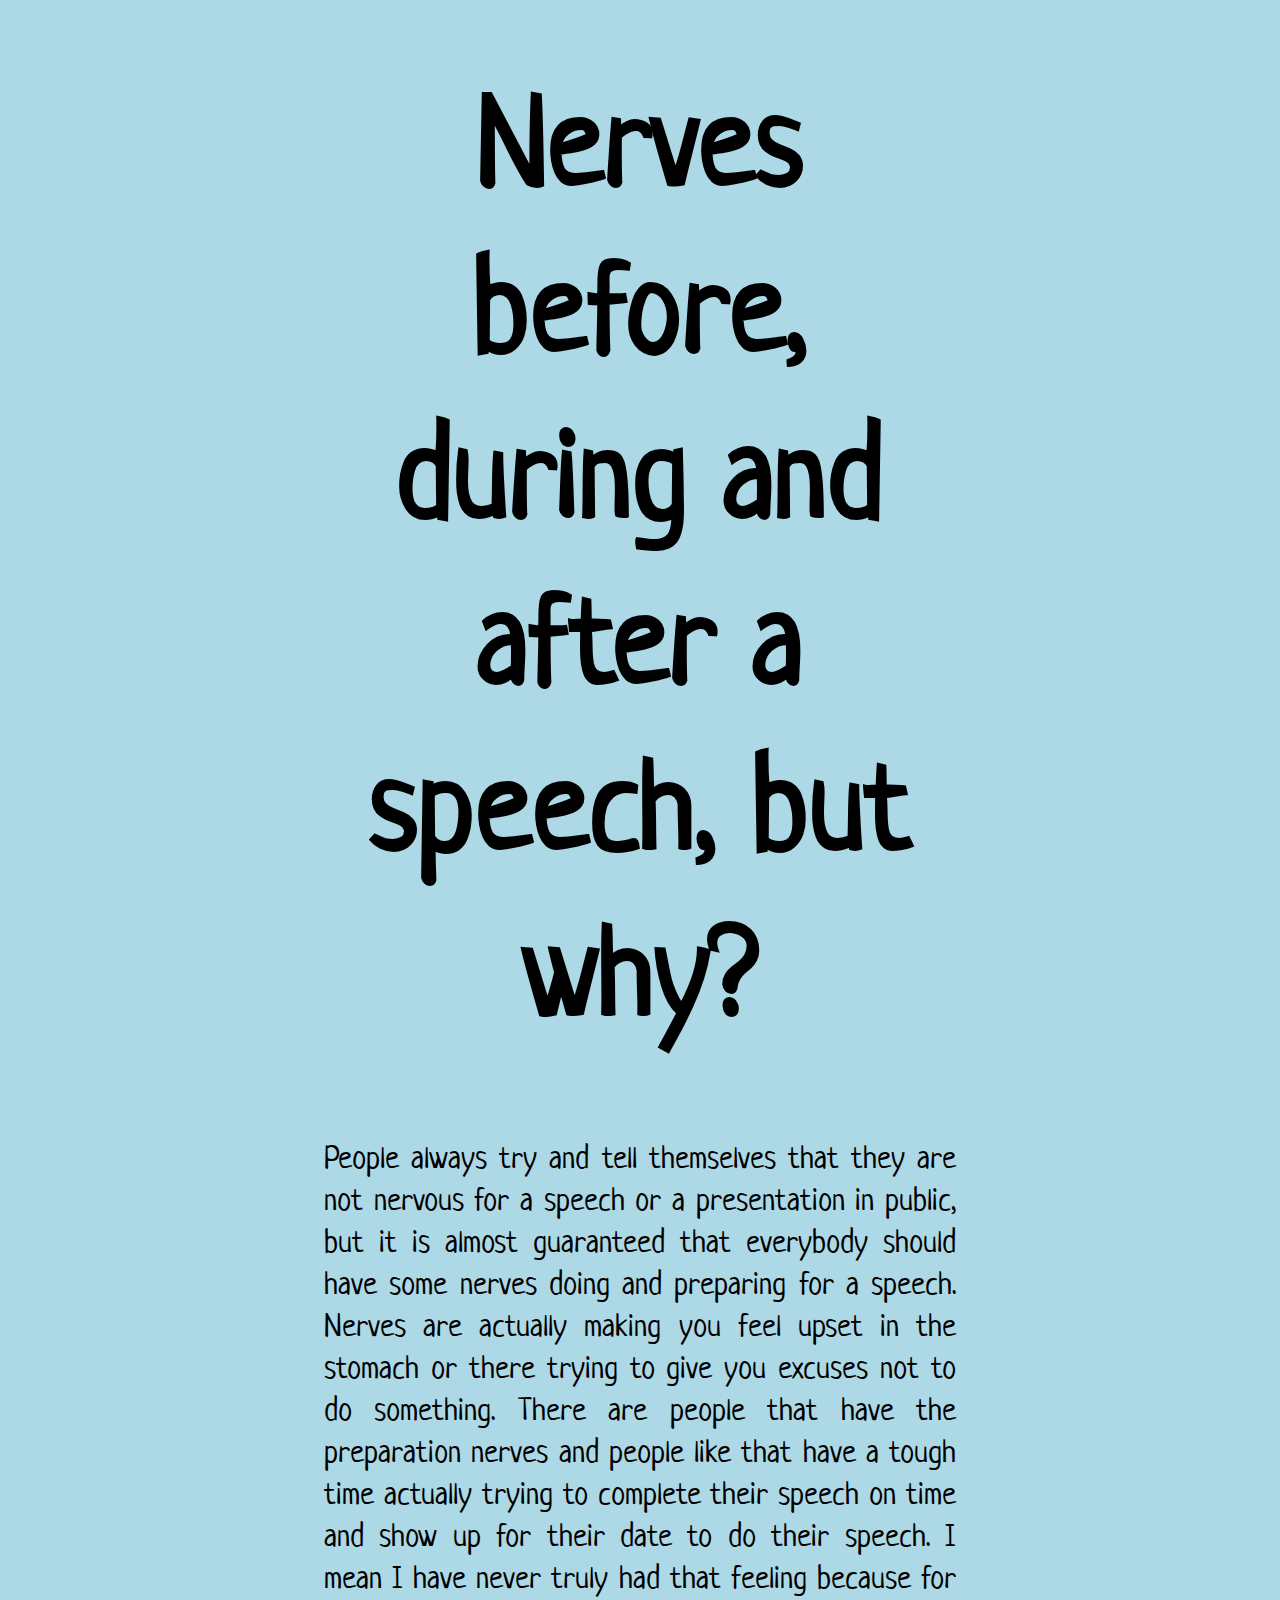
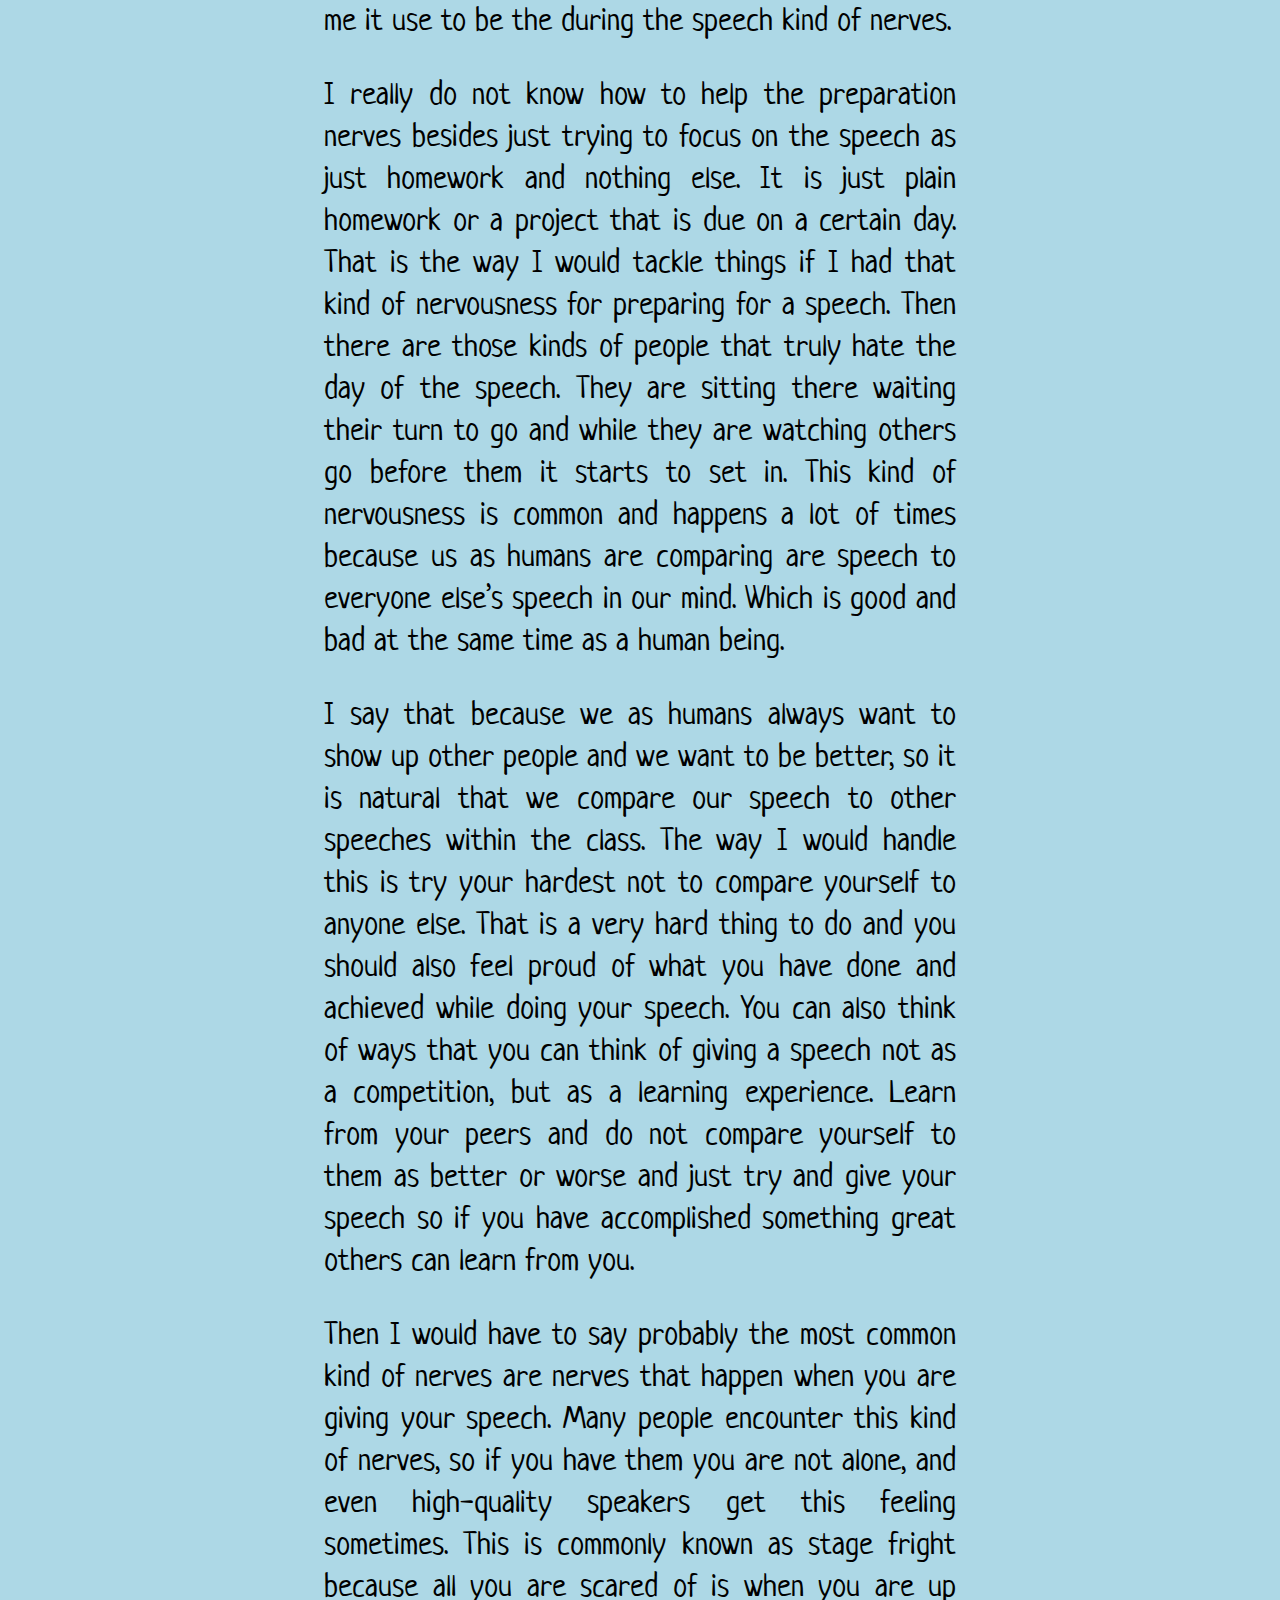
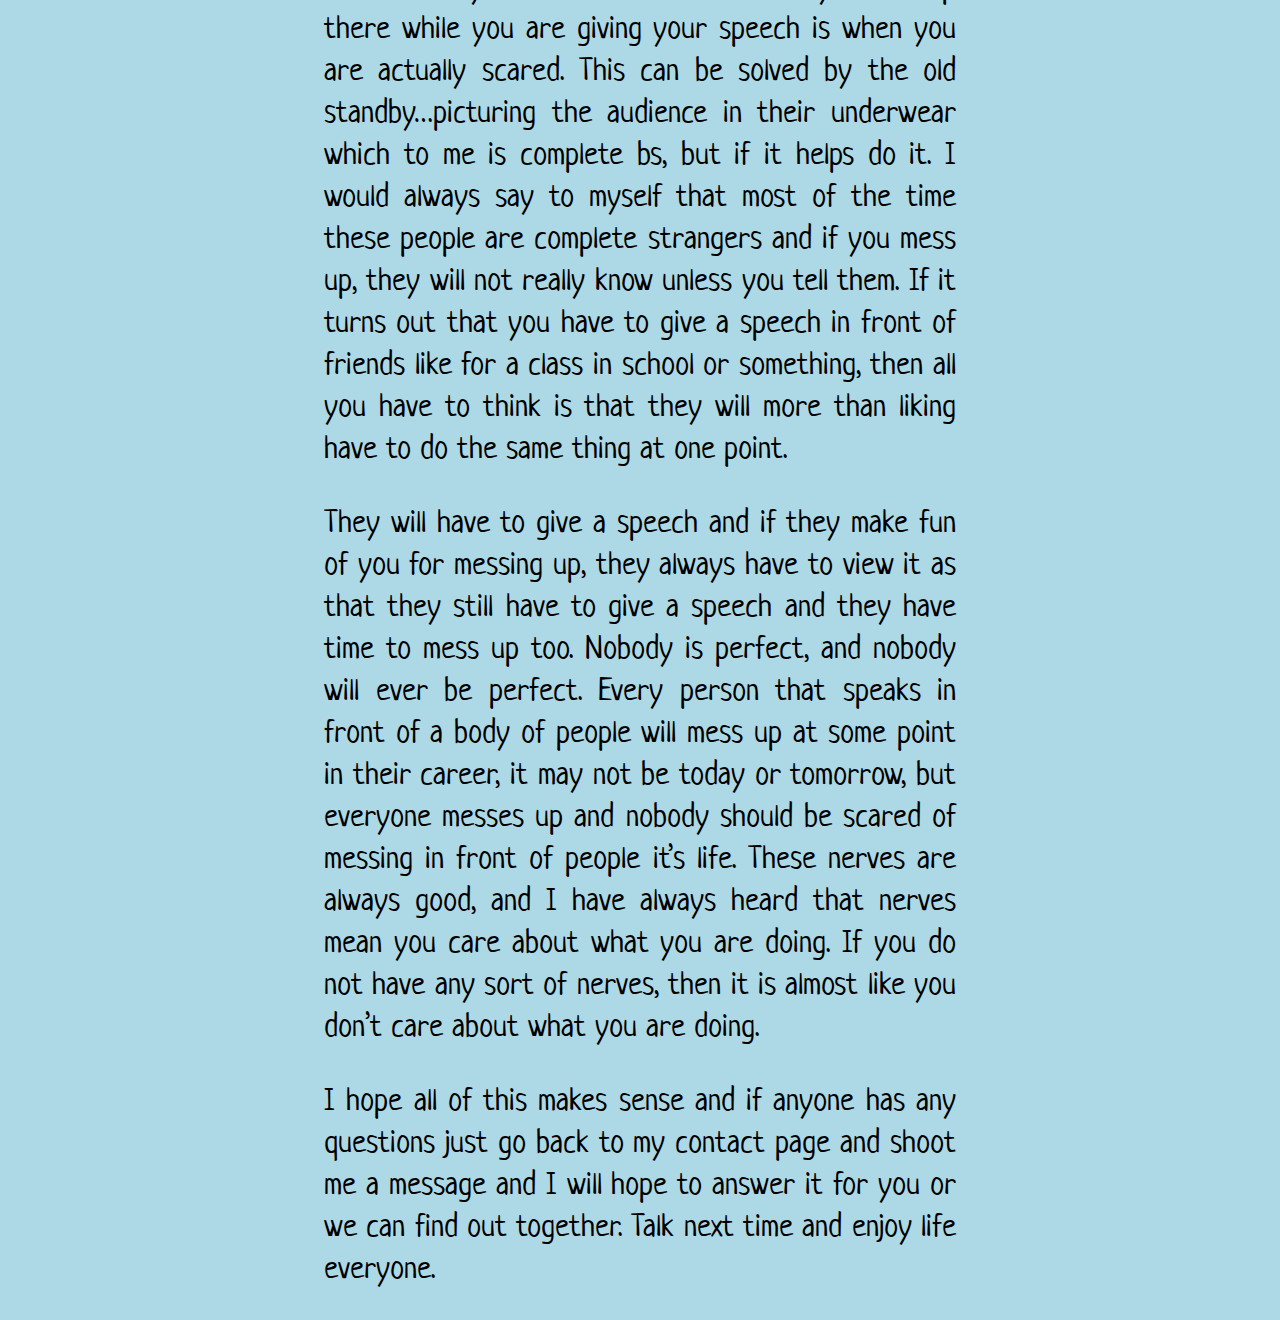
<file: pages/blogs/3third-blog.html>
<!DOCTYPE html>
<html lang="en" dir="ltr">

<head>
  <meta charset="utf-8">
  <link href="../style.css" rel="stylesheet" type="text/css">
  <link href="https://fonts.googleapis.com/css?family=Neucha" rel="stylesheet">
  <title>Public Speaking…nerves</title>
</head>

<body>
  <section id="blogs">

    <h1 class="blog-title">Nerves before, during and after a speech, but why?</h1>

    <p> People always try and tell themselves that they are not nervous for a speech or a presentation in public, but it is almost guaranteed that everybody should have some nerves doing and preparing for a speech. Nerves are actually making you
      feel upset in the stomach or there trying to give you excuses not to do something. There are people that have the preparation nerves and people like that have a tough time actually trying to complete their speech on time and show up for their
      date to do their speech. I mean I have never truly had that feeling because for me it use to be the during the speech kind of nerves.
    </p>

    <p> I really do not know how to help the preparation nerves besides just trying to focus on the speech as just homework and nothing else. It is just plain homework or a project that is due on a certain day. That is the way I would tackle things
      if I had that kind of nervousness for preparing for a speech. Then there are those kinds of people that truly hate the day of the speech. They are sitting there waiting their turn to go and while they are watching others go before them it
      starts to set in. This kind of nervousness is common and happens a lot of times because us as humans are comparing are speech to everyone else’s speech in our mind. Which is good and bad at the same time as a human being.
    </p>

    <p> I say that because we as humans always want to show up other people and we want to be better, so it is natural that we compare our speech to other speeches within the class. The way I would handle this is try your hardest not to compare
      yourself to anyone else. That is a very hard thing to do and you should also feel proud of what you have done and achieved while doing your speech. You can also think of ways that you can think of giving a speech not as a competition, but as a
      learning experience. Learn from your peers and do not compare yourself to them as better or worse and just try and give your speech so if you have accomplished something great others can learn from you.
    </p>

    <p> Then I would have to say probably the most common kind of nerves are nerves that happen when you are giving your speech. Many people encounter this kind of nerves, so if you have them you are not alone, and even high-quality speakers get
      this feeling sometimes. This is commonly known as stage fright because all you are scared of is when you are up there while you are giving your speech is when you are actually scared. This can be solved by the old standby…picturing the
      audience in their underwear which to me is complete bs, but if it helps do it. I would always say to myself that most of the time these people are complete strangers and if you mess up, they will not really know unless you tell them. If it
      turns out that you have to give a speech in front of friends like for a class in school or something, then all you have to think is that they will more than liking have to do the same thing at one point.
    </p>

    <p> They will have to give a speech and if they make fun of you for messing up, they always have to view it as that they still have to give a speech and they have time to mess up too. Nobody is perfect, and nobody will ever be perfect. Every
      person that speaks in front of a body of people will mess up at some point in their career, it may not be today or tomorrow, but everyone messes up and nobody should be scared of messing in front of people it’s life. These nerves are always
      good, and I have always heard that nerves mean you care about what you are doing. If you do not have any sort of nerves, then it is almost like you don’t care about what you are doing.
    </p>

    <p> I hope all of this makes sense and if anyone has any questions just go back to my contact page and shoot me a message and I will hope to answer it for you or we can find out together. Talk next time and enjoy life everyone.
    </p>

  </section>
  
</body>

</html>
</file>
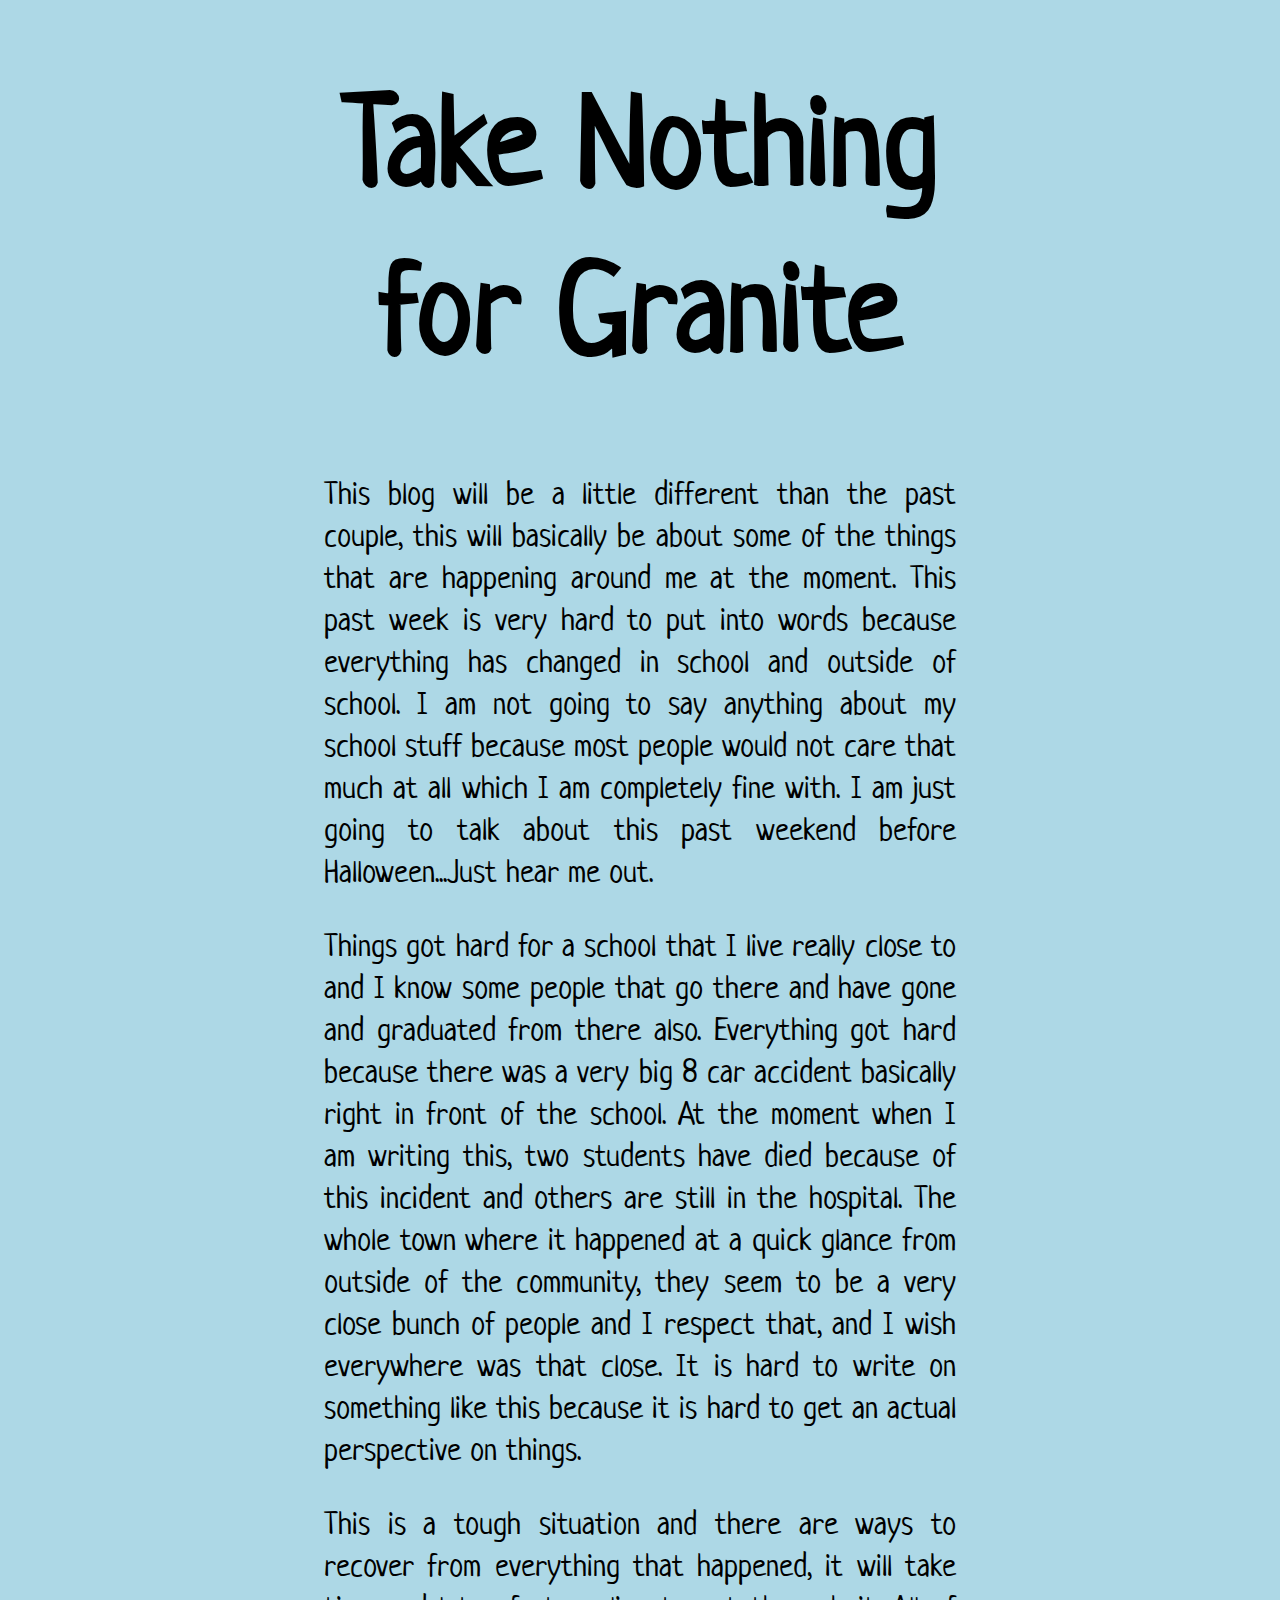
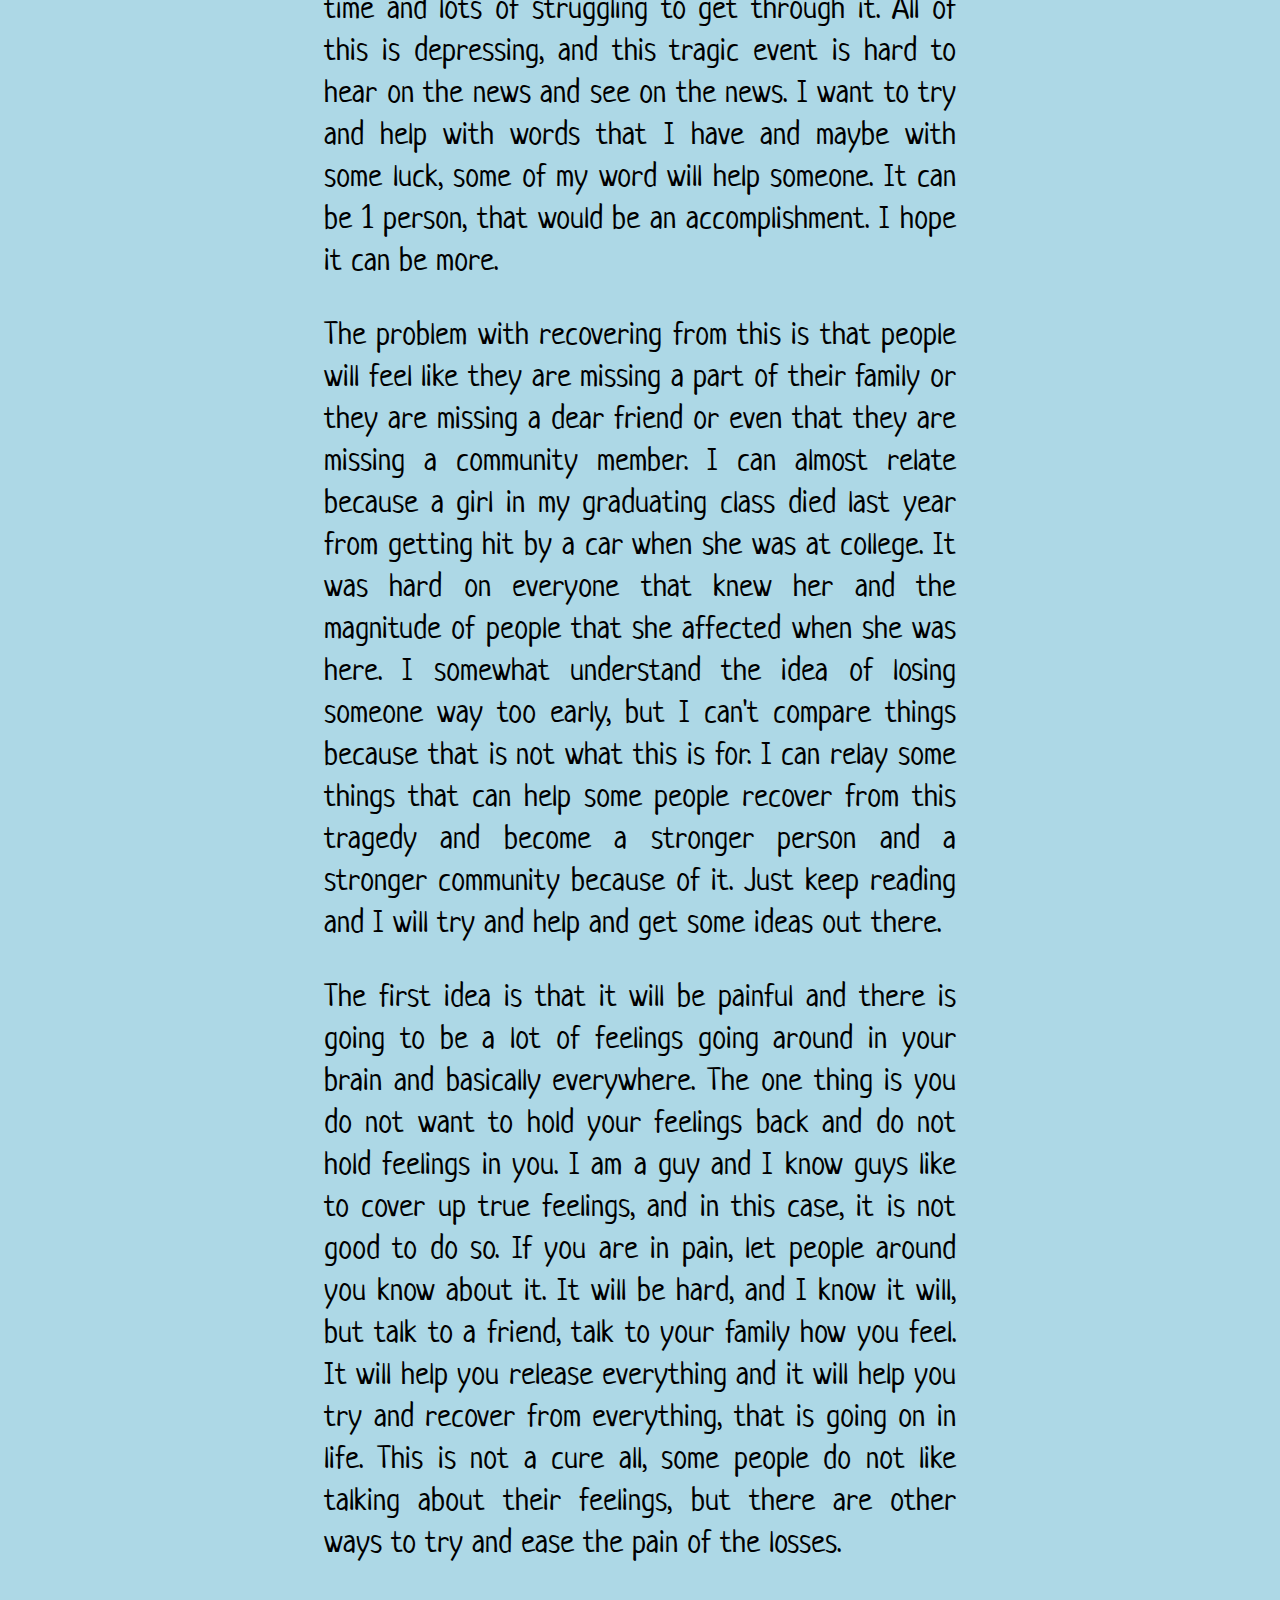
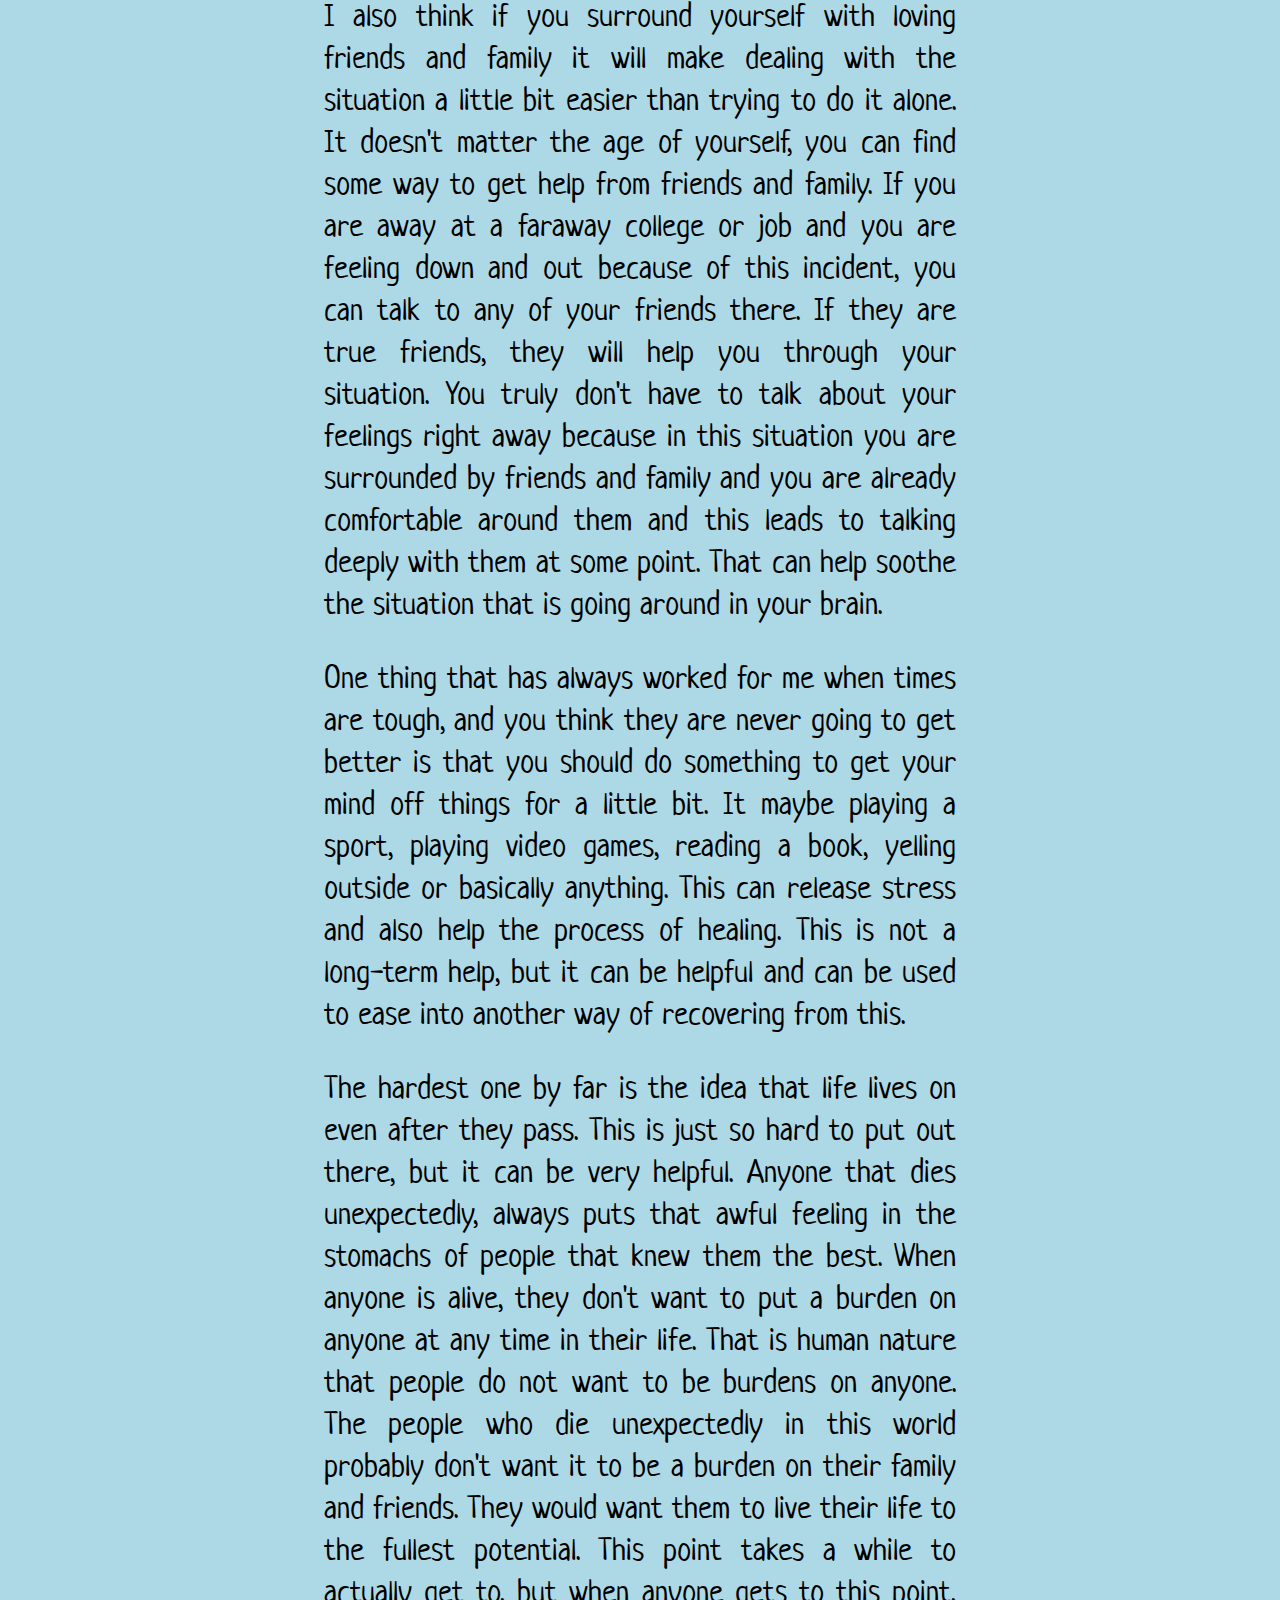
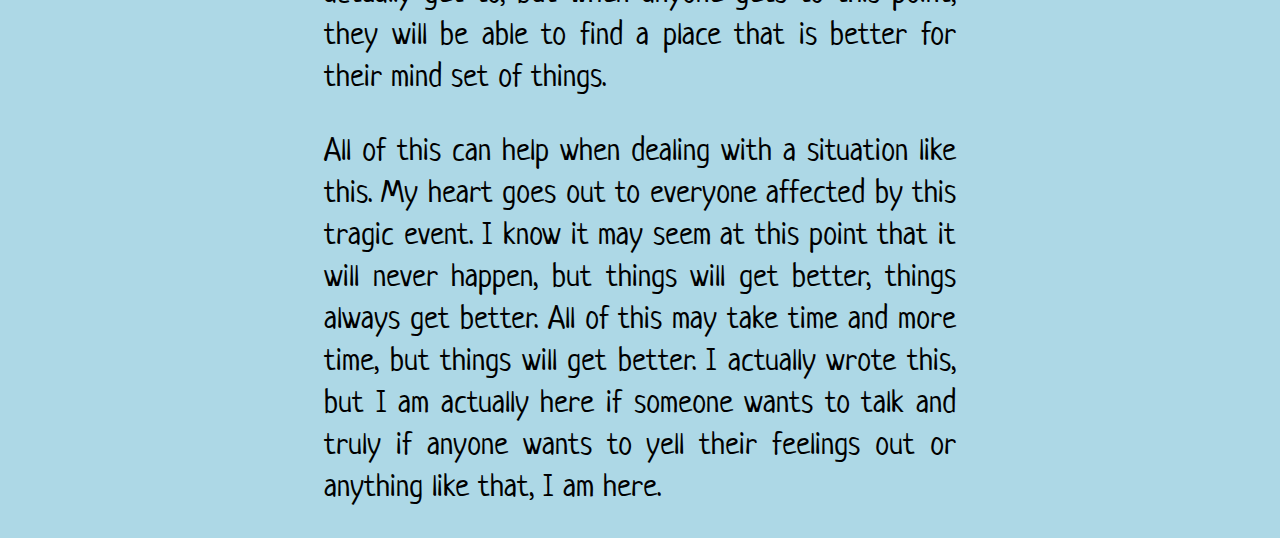
<file: pages/blogs/4fourth-blog.html>
<!DOCTYPE html>
<html lang="en" dir="ltr">
  <head>
    <meta charset="utf-8">
    <link href="../style.css" rel="stylesheet" type="text/css">
    <link href="https://fonts.googleapis.com/css?family=Neucha" rel="stylesheet">
    <title>Hard to Write</title>
  </head>

  <body>

    <section id="blogs">

      <h1 class="blog-title">Take Nothing for Granite</h1>

      <p>This blog will be a little different than the past couple, this will basically be about some of the things that are happening around me at the moment. This past week is very hard to put into words because everything has changed in school and outside of school. I am not going to say anything about my school stuff because most people would not care that much at all which I am completely fine with. I am just going to talk about this past weekend before Halloween...Just hear me out. </p>

      <p>Things got hard for a school that I live really close to and I know some people that go there and have gone and graduated from there also. Everything got hard because there was a very big 8 car accident basically right in front of the school. At the moment when I am writing this, two students have died because of this incident and others are still in the hospital. The whole town where it happened at a quick glance from outside of the community, they seem to be a very close bunch of people and I respect that, and I wish everywhere was that close. It is hard to write on something like this because it is hard to get an actual perspective on things. </p>

      <p>This is a tough situation and there are ways to recover from everything that happened, it will take time and lots of struggling to get through it. All of this is depressing, and this tragic event is hard to hear on the news and see on the news. I want to try and help with words that I have and maybe with some luck, some of my word will help someone. It can be 1 person, that would be an accomplishment. I hope it can be more.</p>

      <p>The problem with recovering from this is that people will feel like they are missing a part of their family or they are missing a dear friend or even that they are missing a community member. I can almost relate because a girl in my graduating class died last year from getting hit by a car when she was at college. It was hard on everyone that knew her and the magnitude of people that she affected when she was here. I somewhat understand the idea of losing someone way too early, but I can't compare things because that is not what this is for. I can relay some things that can help some people recover from this tragedy and become a stronger person and a stronger community because of it. Just keep reading and I will try and help and get some ideas out there.</p>

      <p>The first idea is that it will be painful and there is going to be a lot of feelings going around in your brain and basically everywhere. The one thing is you do not want to hold your feelings back and do not hold feelings in you. I am a guy and I know guys like to cover up true feelings, and in this case, it is not good to do so. If you are in pain, let people around you know about it. It will be hard, and I know it will, but talk to a friend, talk to your family how you feel. It will help you release everything and it will help you try and recover from everything, that is going on in life. This is not a cure all, some people do not like talking about their feelings, but there are other ways to try and ease the pain of the losses. </p>

      <p>I also think if you surround yourself with loving friends and family it will make dealing with the situation a little bit easier than trying to do it alone. It doesn't matter the age of yourself, you can find some way to get help from friends and family. If you are away at a faraway college or job and you are feeling down and out because of this incident, you can talk to any of your friends there. If they are true friends, they will help you through your situation. You truly don't have to talk about your feelings right away because in this situation you are surrounded by friends and family and you are already comfortable around them and this leads to talking deeply with them at some point. That can help soothe the situation that is going around in your brain.  </p>

      <p>One thing that has always worked for me when times are tough, and you think they are never going to get better is that you should do something to get your mind off things for a little bit. It maybe playing a sport, playing video games, reading a book, yelling outside or basically anything. This can release stress and also help the process of healing. This is not a long-term help, but it can be helpful and can be used to ease into another way of recovering from this.</p>

      <p>The hardest one by far is the idea that life lives on even after they pass. This is just so hard to put out there, but it can be very helpful. Anyone that dies unexpectedly, always puts that awful feeling in the stomachs of people that knew them the best. When anyone is alive, they don't want to put a burden on anyone at any time in their life. That is human nature that people do not want to be burdens on anyone. The people who die unexpectedly in this world probably don't want it to be a burden on their family and friends. They would want them to live their life to the fullest potential. This point takes a while to actually get to, but when anyone gets to this point, they will be able to find a place that is better for their mind set of things.</p>

      <p>All of this can help when dealing with a situation like this. My heart goes out to everyone affected by this tragic event. I know it may seem at this point that it will never happen, but things will get better, things always get better. All of this may take time and more time, but things will get better. I actually wrote this, but I am actually here if someone wants to talk and truly if anyone wants to yell their feelings out or anything like that, I am here. </p>

    </section>

  </body>

</html>
</file>
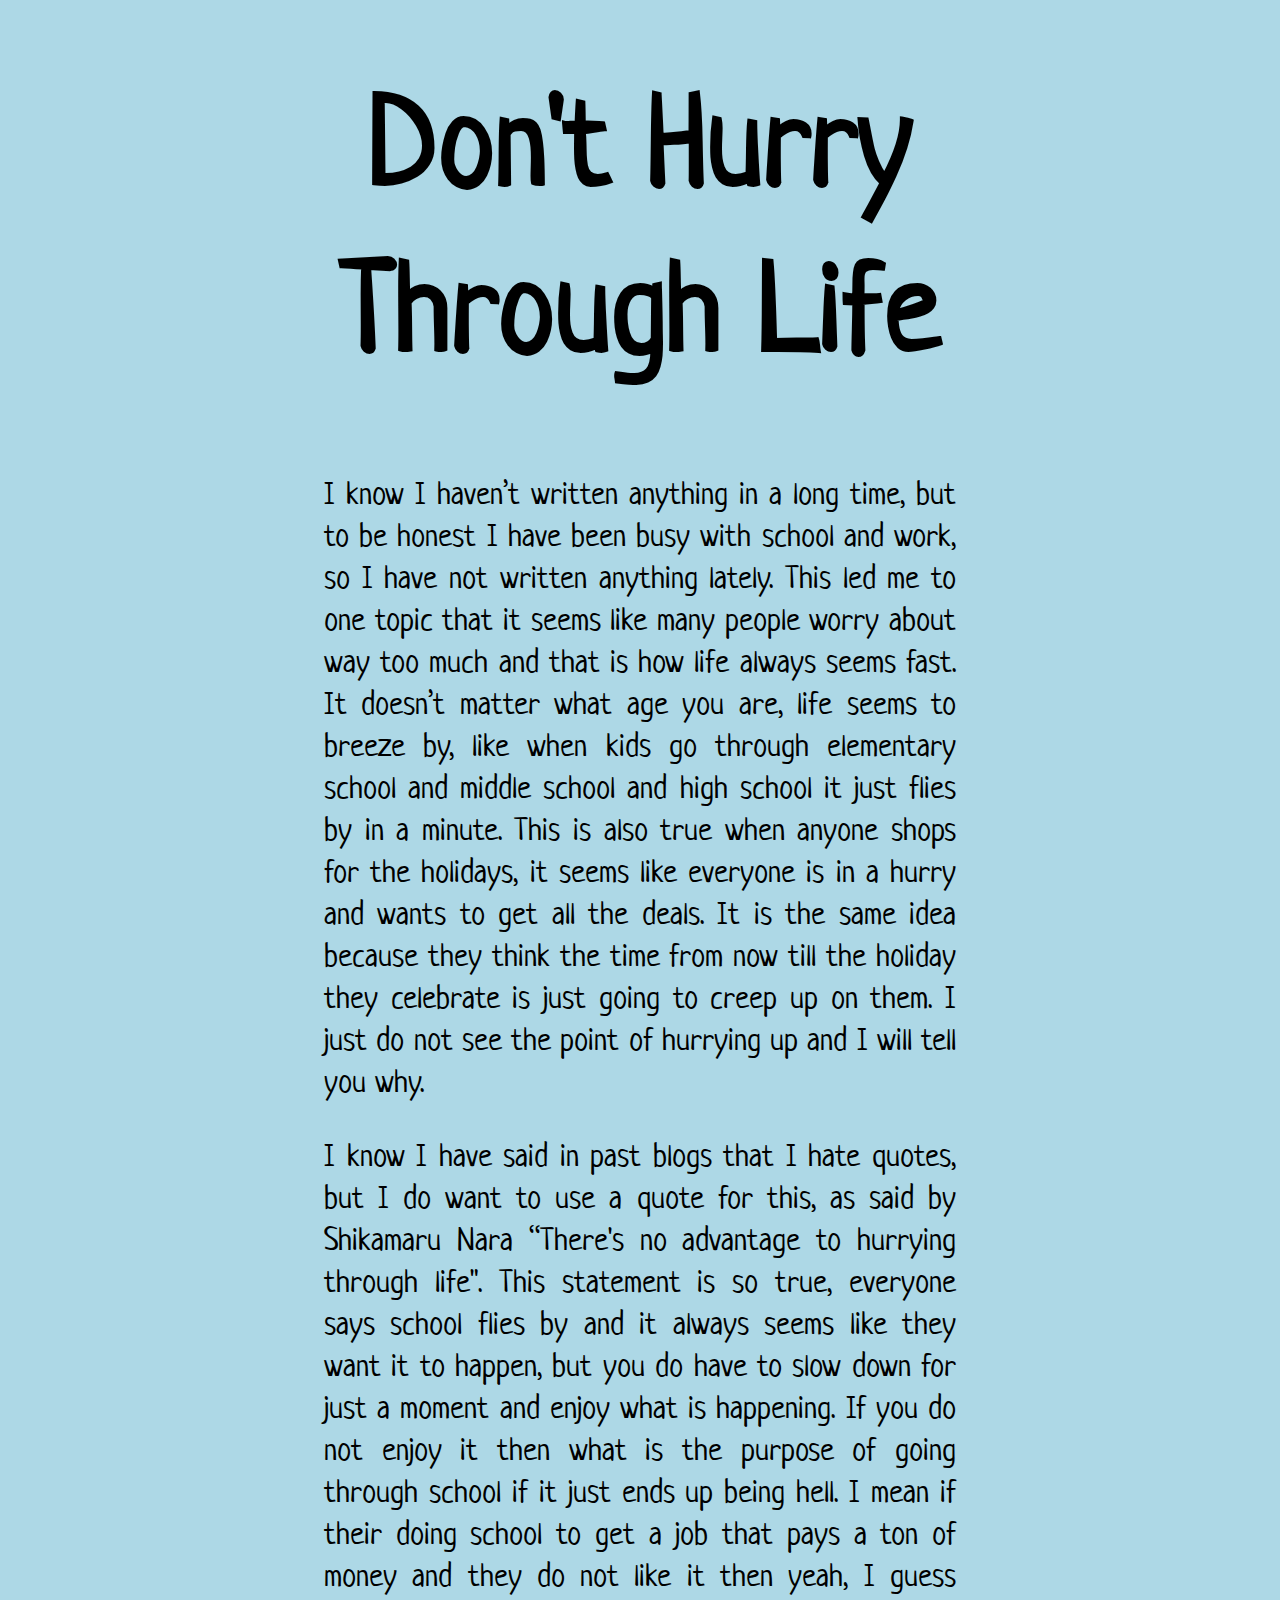
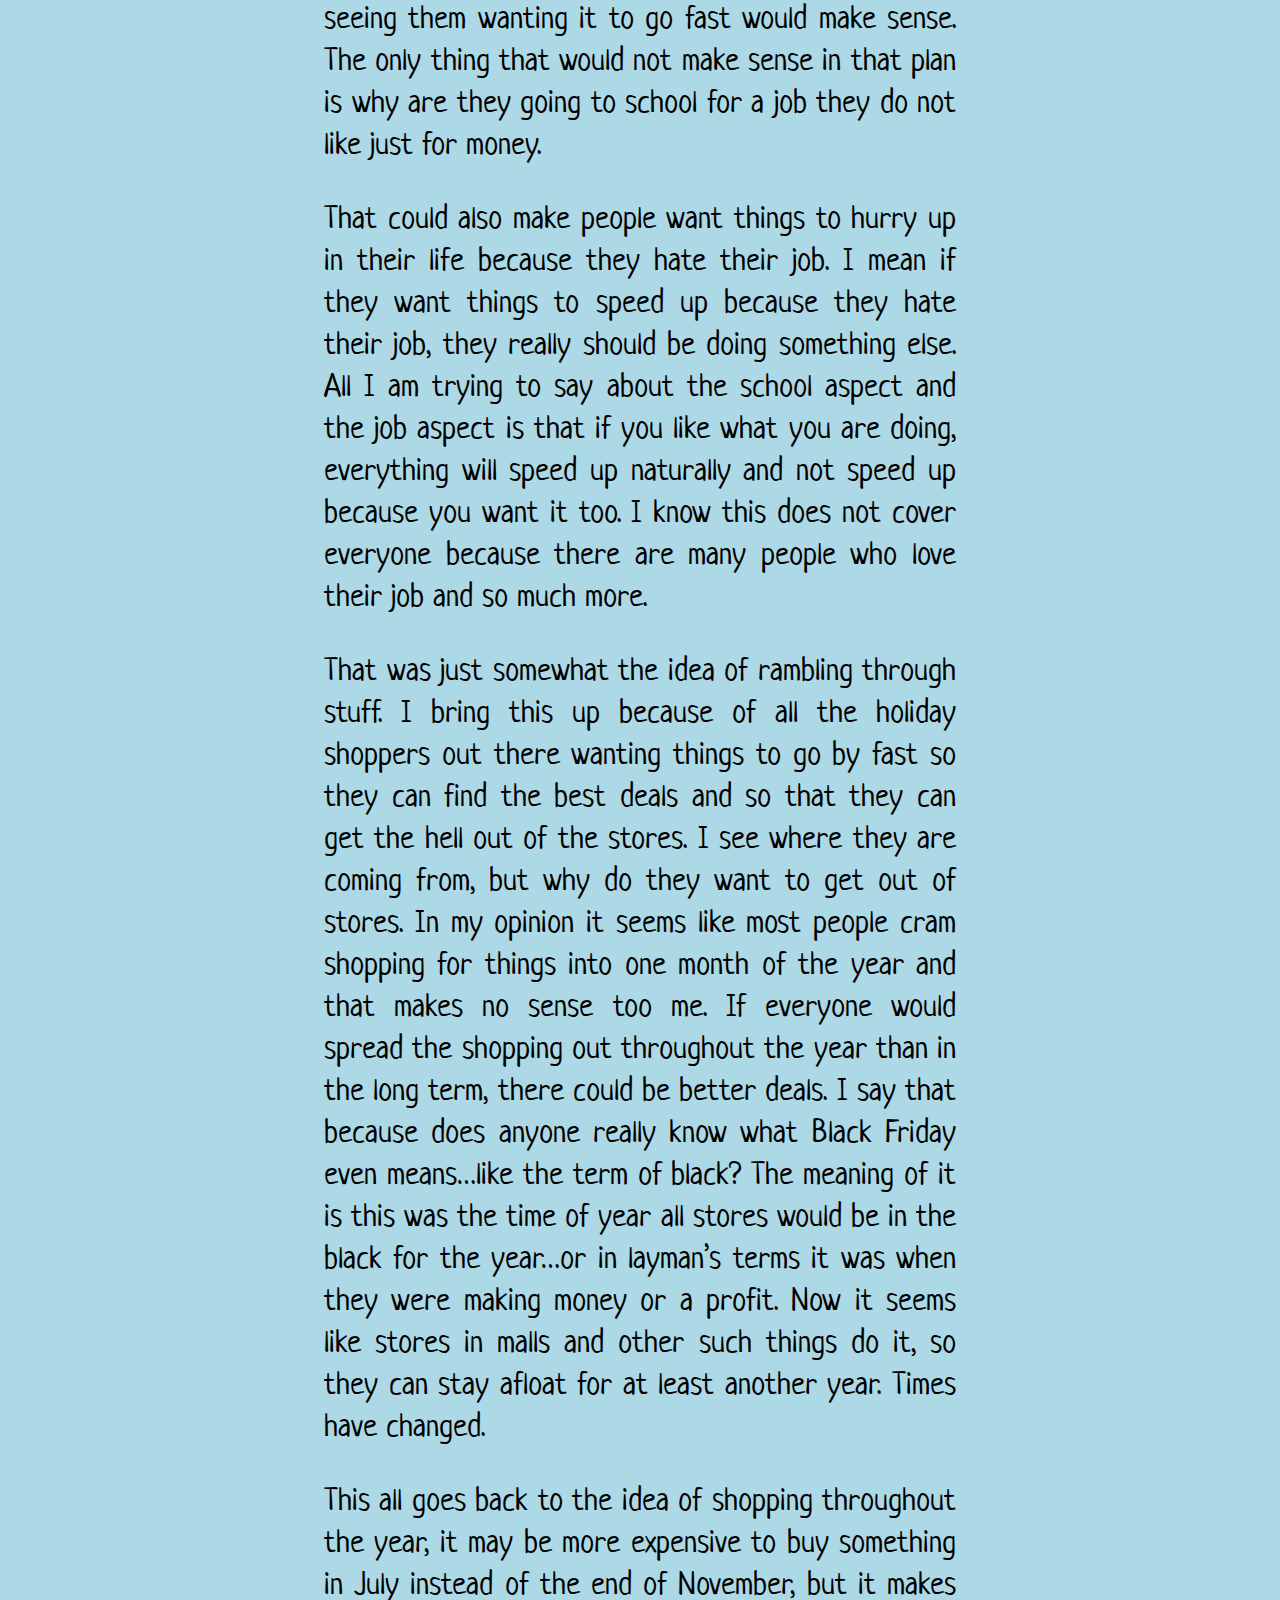
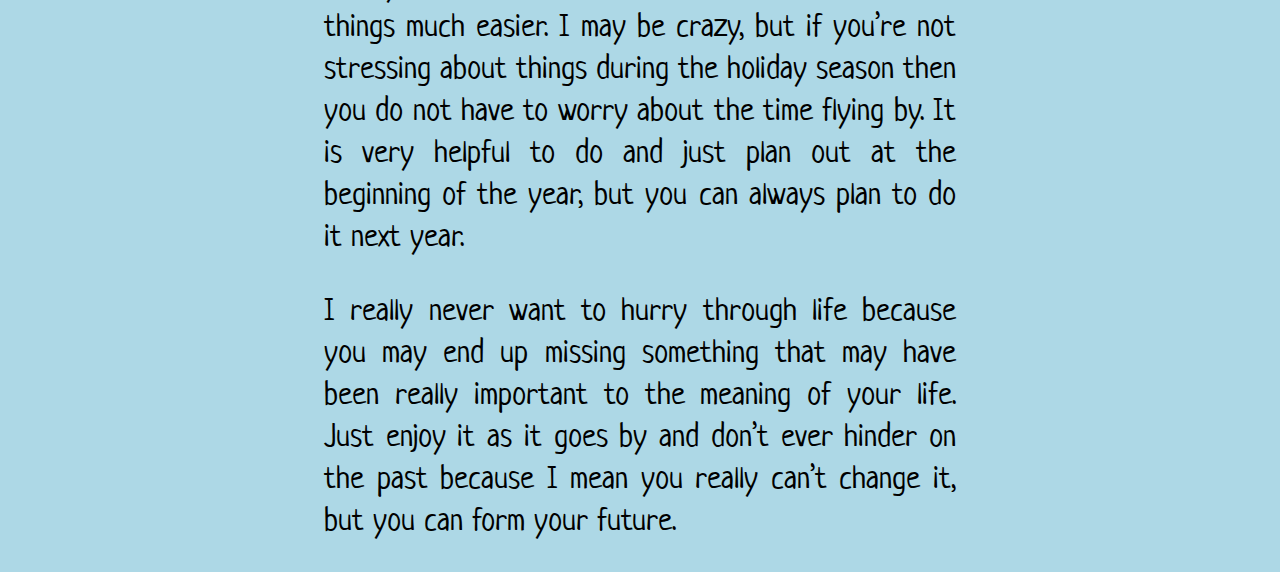
<file: pages/blogs/5fifth-blog.html>
<!DOCTYPE html>
<html lang="en" dir="ltr">

<head>
  <meta charset="utf-8">
  <title> Don't Hurry </title>
  <link href="../style.css" rel="stylesheet" type="text/css">
  <link href="https://fonts.googleapis.com/css?family=Neucha" rel="stylesheet">
</head>

<body>

  <section id="blogs">

    <h1 class="blog-title">Don't Hurry Through Life </h1>

    <p> I know I haven’t written anything in a long time, but to be honest I have been busy with school and work, so I have not written anything lately. This led me to one topic that it seems like many people worry about way too much and that is how
      life always seems fast. It doesn’t matter what age you are, life seems to breeze by, like when kids go through elementary school and middle school and high school it just flies by in a minute. This is also true when anyone shops for the
      holidays, it seems like everyone is in a hurry and wants to get all the deals. It is the same idea because they think the time from now till the holiday they celebrate is just going to creep up on them. I just do not see the point of hurrying
      up and I will tell you why.
    </p>

    <p> I know I have said in past blogs that I hate quotes, but I do want to use a quote for this, as said by Shikamaru Nara “There's no advantage to hurrying through life". This statement is so true, everyone says school flies by and it always
      seems like they want it to happen, but you do have to slow down for just a moment and enjoy what is happening. If you do not enjoy it then what is the purpose of going through school if it just ends up being hell. I mean if their doing school
      to get a job that pays a ton of money and they do not like it then yeah, I guess seeing them wanting it to go fast would make sense. The only thing that would not make sense in that plan is why are they going to school for a job they do not
      like just for money. </p>

    <p> That could also make people want things to hurry up in their life because they hate their job. I mean if they want things to speed up because they hate their job, they really should be doing something else. All I am trying to say about the
      school aspect and the job aspect is that if you like what you are doing, everything will speed up naturally and not speed up because you want it too. I know this does not cover everyone because there are many people who love their job and so
      much more.
    </p>

    <p> That was just somewhat the idea of rambling through stuff. I bring this up because of all the holiday shoppers out there wanting things to go by fast so they can find the best deals and so that they can get the hell out of the stores. I see
      where they are coming from, but why do they want to get out of stores. In my opinion it seems like most people cram shopping for things into one month of the year and that makes no sense too me. If everyone would spread the shopping out
      throughout the year than in the long term, there could be better deals. I say that because does anyone really know what Black Friday even means…like the term of black? The meaning of it is this was the time of year all stores would be in the
      black for the year…or in layman’s terms it was when they were making money or a profit. Now it seems like stores in malls and other such things do it, so they can stay afloat for at least another year. Times have changed.
    </p>

    <p> This all goes back to the idea of shopping throughout the year, it may be more expensive to buy something in July instead of the end of November, but it makes things much easier. I may be crazy, but if you’re not stressing about things
      during the holiday season then you do not have to worry about the time flying by. It is very helpful to do and just plan out at the beginning of the year, but you can always plan to do it next year.
    </p>

    <p> I really never want to hurry through life because you may end up missing something that may have been really important to the meaning of your life. Just enjoy it as it goes by and don’t ever hinder on the past because I mean you really can’t
      change it, but you can form your future.
    </p>


  </section>

</body>

</html>
</file>
<file: styles.css>
html {
  font-family: 'Neucha', cursive;
}

body {
  background-color: lightblue;
}

h1 {
  font-family: 'Neucha', cursive;
  text-align: center;
  font-size: 7em;
  background-color: lightblue;
  padding-top: 250px;
  padding-bottom: 50px;
  height: 100%;
  margin-top: 0;
  margin-bottom: 0;
  border: lightblue 5px;
}

.top {
  list-style: none;
  display: inline-block;
  padding: 15px;
  border: solid 3px lightblue;
  margin-right: 2em;
  margin-left: 2em;
  margin-bottom: 3em;
  font-size: 1.5em;
  text-decoration: none;
  color: black;
}

nav {
  text-align: center;
  background-color: lightskyblue;
  padding-top: 50px;
  text-decoration: none;
}

h2 {
  text-align: center;
  font-size: 3em;
  background-color: lightskyblue;
  padding-top: 50px;
  padding-bottom: 50px;
  margin-top: 0;
  margin-bottom: 0;
}

.homep {
  margin-top: 0;
  margin-bottom: 0;
  background-color: lightskyblue;
  font-size: 2em;
  padding-left: 200px;
  padding-right: 200px;
  padding-bottom: 50px;
  text-align: justify;
}

footer {
  background-color: lightskyblue;
  padding-top: 25px;
  padding-bottom: 25px;
  font-size: 2em;
  border-top: 2px solid lightblue;
  text-align: center;
}

footer a {
  text-decoration: none;
  color: black;
  border: lightblue solid 2px;
  padding: 2px;
}

a:hover, nav a:hover, .top:hover {
  color: blue;
  background: lightblue;
}
</file>
<file: pages/style.css>
html {
  font-family: 'Neucha', cursive;
}

body {
  background-color: lightblue;
}

h1 {
  text-align: center;
  font-size: 7em;
  padding-top: 50px;
  padding-bottom: 50px;
  height: 100%;
  margin-top: 0;
  margin-bottom: 0;
}

h1 a {
  text-decoration: none;
  color: black;
}

h1 a:hover {
  background: lightskyblue;
}

.top {
  list-style: none;
  display: inline-block;
  padding: 15px;
  border: solid 3px lightblue;
  margin-right: 2em;
  margin-left: 2em;
  margin-bottom: 3em;
  font-size: 1.5em;
  text-decoration: none;
  color: black;
}

nav {
  text-align: center;
  background-color: lightskyblue;
  padding-top: 50px;
  text-decoration: none;
}

a:hover, nav a:hover, .top:hover, #fixed:hover, .sidebar a:hover, .resume-project a:hover, .blogs a p:hover {
  color: blue;
  background: lightblue;
}

h2.aboutme, h2 {
  text-align: center;
  font-size: 5em;
}

article p {
  font-size: 2em;
  padding: 10px;
}

article.first {
  width: 40%;
  margin-left: 8%;
  padding-right: 10px;
  display: inline-block;
  margin-bottom: 75px;
  padding-bottom: 150px;
}

article.second {
  width: 40%;
  margin-right: 8%;
  display: inline-block;
  padding-left: 10px;
  border-left: solid black 2px;
}

article h3.school {
  text-align: center;
  font-size: 2em;
  padding-bottom: 25px;
}

article h3 {
  text-align: center;
  font-size: 2em;
}

#fixed {
  font-size: 2em;
  position: fixed;
  display: inline-block;
  text-decoration: none;
  color: black;
  border: solid lightskyblue 2px;
  padding: 5px;
  margin-right: 5px;
  bottom: 5%;
}

.sidebar nav a {
  display: block;
  padding-bottom: 20px;
  text-decoration: none;
  color: black;
}

.sidebar {
  width: auto;
  position: sticky;
  top: 0;
  display: flex;
  z-index: 1;
  border-radius: 10px;
  padding-bottom: 15px;
  padding-top: 0px;
  font-size: 2em;
}

.sidebar a {
  border-radius: 10px;
  padding-top: 20px;
  border: 2px solid black;
}

.resume-article, .resume-project {
  text-align: center;
  margin-left: 15%;
  margin-right: 15%;
}

.resume-article li, .resume-project {
  list-style: none;
  font-size: 2em;
  padding: 10px;
}

.resume-project a {
  text-decoration: none;
  color: black;
  border: solid 5px lightskyblue;
  padding: 3px;
}

.resume-project {
  text-align: left;
}

.project-pictures {
  width: 250px;
  height: 200px;
  padding-top: 50px;
  position: relative;
  left: 100px;
}

.project-p {
  position: relative;
  bottom: 230px;
  left: 520px;
  width: 45%;
  font-size: 2em;
}

.contact-email {
  height: 20px;
  width: 40px;
  opacity: .5;
  border-radius: 15px;
  padding: 15px;
  border: 2px solid black;
}

.contact-images {
  text-align: center;
  display: flex;
  justify-content: space-around;
  padding-bottom: 25px;
  padding-top: 50px;
}

.contact-p {
  text-align: center;
  margin-left: 25%;
  margin-right: 25%;
  font-size: 2em;
}

.blogs {
  border: solid lightskyblue 5px;
  margin-left: 25%;
  margin-right: 25%;
  margin-top: 50px;
  margin-bottom: 50px;
}

.blogs p {
  color: black;
}

.blogs a {
  text-decoration: none;
}

.blog-date {
  text-align: right;
}

.blog-title {
  font-size: 4em;
  text-align: center;
}

#blogs {
  margin-left: 25%;
  margin-right: 25%;
  font-size: 2em;
  text-align: justify;
}

footer {
  background-color: lightskyblue;
  padding-top: 25px;
  padding-bottom: 25px;
  font-size: 2em;
  border-top: 2px solid lightblue;
  text-align: center;
}

footer a {
  text-decoration: none;
  color: black;
  border: lightblue solid 2px;
  padding: 2px;
}
</file>
